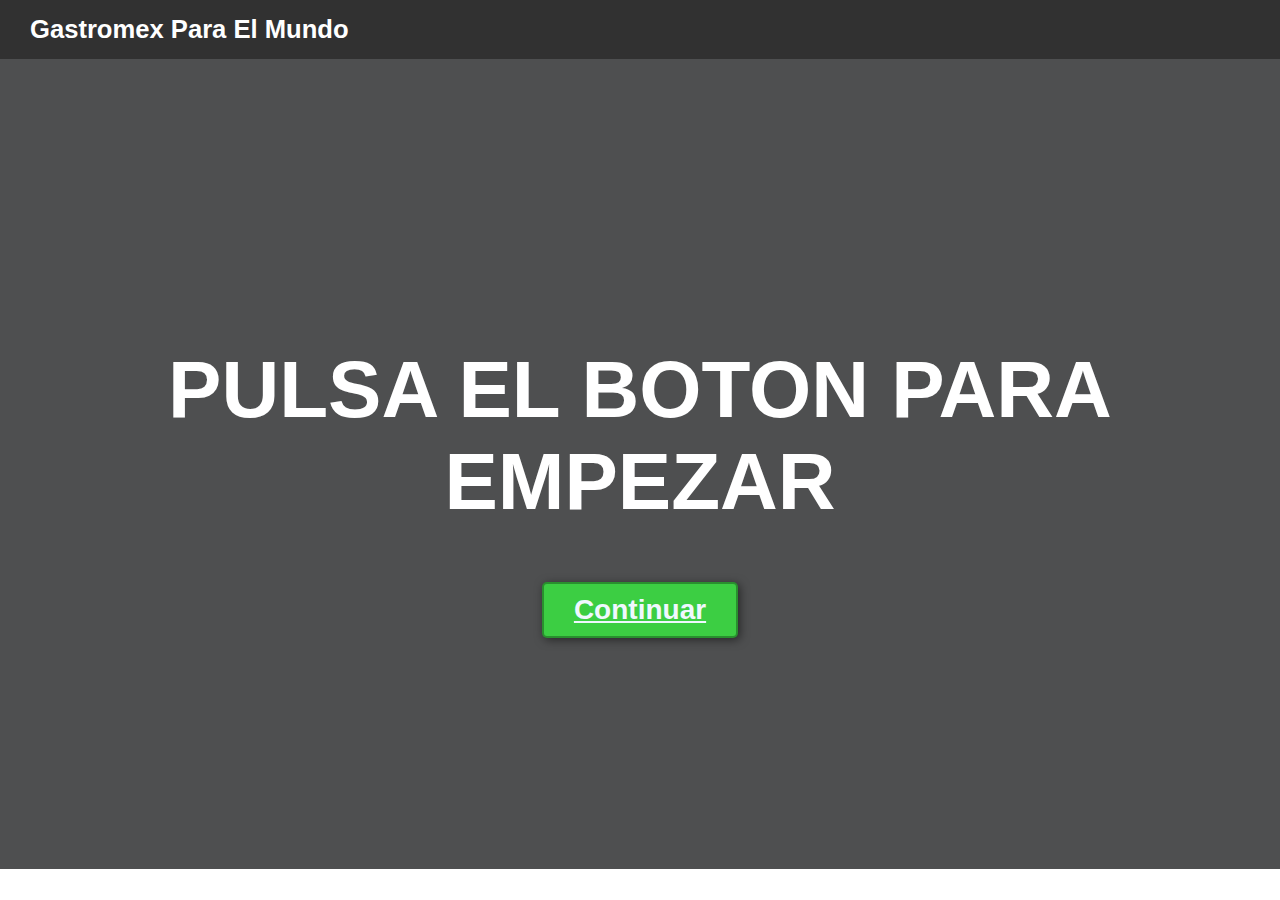
<file: index.html>
<!DOCTYPE html>
<html lang="es">
<head>
    <title>GASTROMEX</title>
    <link rel="stylesheet" href="style1.css">
</head>
<body>
    <header>
        <div class="container">
            <p class="logo">Gastromex Para El Mundo</p>
            
        </div>
    </header>

    <section id="hero">
        <h1>PULSA EL BOTON PARA EMPEZAR</h1>
        <a class="btn" href="Inicio.html">Continuar</a>
    </section>


  
</body>
</html>
</file>
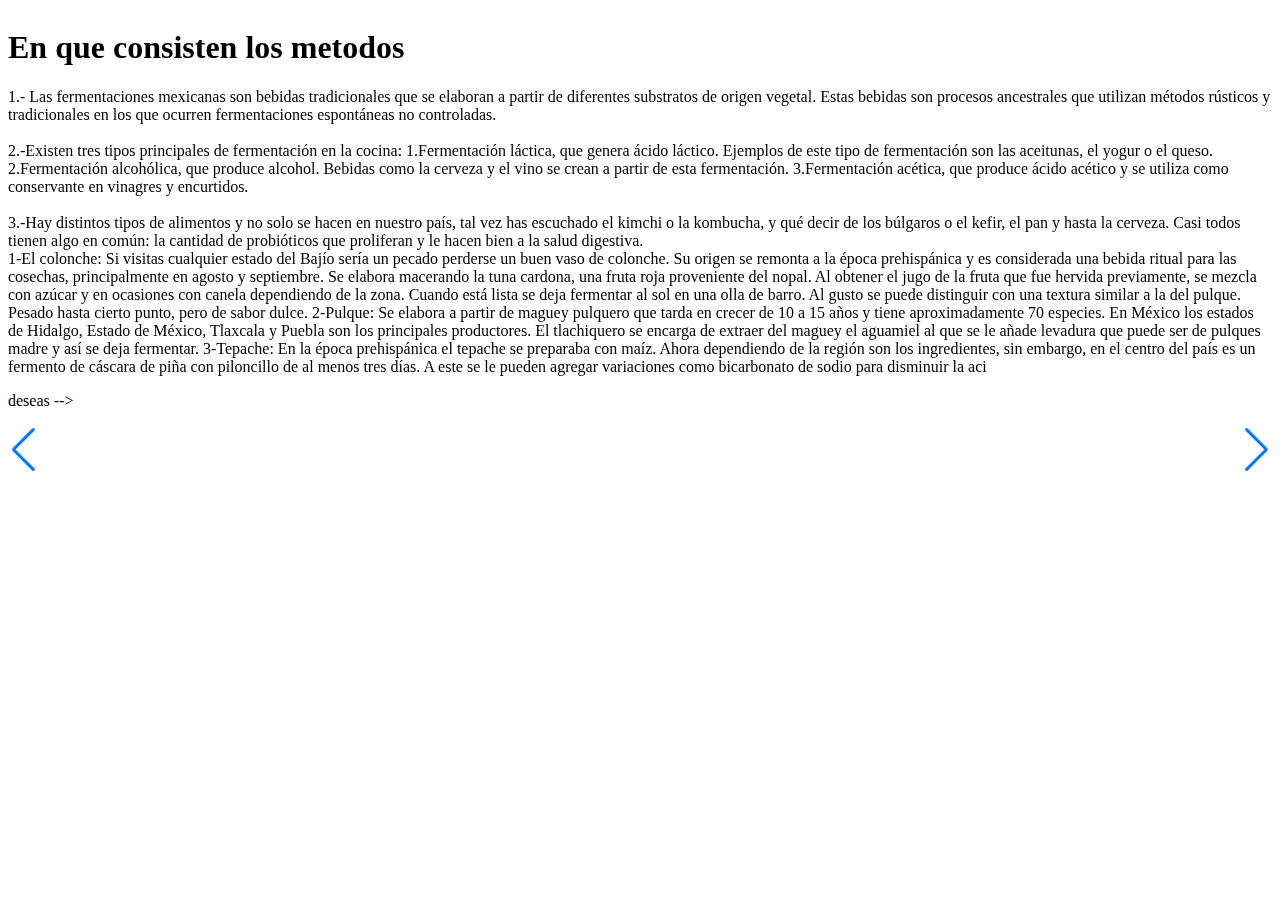
<file: alimentos.html>
<!DOCTYPE html>
<html lang="en">

<head>
    <meta charset="UTF-8">
    <meta name="viewport" content="width=device-width, initial-scale=1.0">
    <link rel="stylesheet" href="./styles/metodos.css">
    <link rel="stylesheet" href="https://unpkg.com/swiper/swiper-bundle.min.css">
<script src="https://unpkg.com/swiper/swiper-bundle.min.js"></script>
    <title>Document</title>
</head>

<body>
    <div class="swiper-container">
        <div class="swiper-wrapper">
           
            <div class="swiper-slide">
                <!-- Contenido de la diapositiva 2 -->
                <h1>En que consisten los metodos</h1>
                <p>1.- Las fermentaciones mexicanas son bebidas tradicionales que se elaboran a partir de diferentes substratos de origen vegetal. Estas bebidas son procesos ancestrales que utilizan métodos rústicos y tradicionales en los que ocurren fermentaciones espontáneas no controladas. <br><br>

                  2.-Existen tres tipos principales de fermentación en la cocina:
                      1.Fermentación láctica, que genera ácido láctico. Ejemplos de este tipo de fermentación son las aceitunas, el yogur o el queso.
                      2.Fermentación alcohólica, que produce alcohol. Bebidas como la cerveza y el vino se crean a partir de esta fermentación.
                      3.Fermentación acética, que produce ácido acético y se utiliza como conservante en vinagres y encurtidos. <br><br>
                  
                  3.-Hay distintos tipos de alimentos y no solo se hacen en nuestro país, tal vez has escuchado el kimchi o la kombucha, y qué decir de los búlgaros o el kefir, el pan y hasta la cerveza. Casi todos tienen algo en común: la cantidad de probióticos que proliferan y le hacen bien a la salud digestiva. <br>
                    1-El colonche: Si visitas cualquier estado del Bajío sería un pecado perderse un buen vaso de colonche. Su origen se remonta a la época prehispánica y es considerada una bebida ritual para las cosechas, principalmente en agosto y septiembre. Se elabora macerando la tuna cardona, una fruta roja proveniente del nopal. Al obtener el jugo de la fruta que fue hervida previamente, se mezcla con azúcar y en ocasiones con canela dependiendo de la zona. Cuando está lista se deja fermentar al sol en una olla de barro. Al gusto se puede distinguir con una textura similar a la del pulque. Pesado hasta cierto punto, pero de sabor dulce.
                    2-Pulque: Se elabora a partir de maguey pulquero que tarda en crecer de 10 a 15 años y tiene aproximadamente 70 especies. En México los estados de Hidalgo, Estado de México, Tlaxcala y Puebla son los principales productores. El tlachiquero se encarga de extraer del maguey el aguamiel al que se le añade levadura que puede ser de pulques madre y así se deja fermentar.
                    3-Tepache: En la época prehispánica el tepache se preparaba con maíz. Ahora dependiendo de la región son los ingredientes, sin embargo, en el centro del país es un fermento de cáscara de piña con piloncillo de al menos tres días. A este se le pueden agregar variaciones como bicarbonato de sodio para disminuir la aci
                      <!-- Agrega más diapositivas según sea necesario -->
        </div>
        <!-- Agrega botones de navegación si lo deseas -->
        <div class="swiper-button-next"></div>
        <div class="swiper-button-prev"></div>
    </div>


    <script>
        // Inicializa Swiper
        const mySwiper = new Swiper('.swiper-container', {
            // Opciones del carrusel
            loop: true, // Para crear un bucle infinito
            navigation: {
                nextEl: '.swiper-button-next', // Selector del botón siguiente
                prevEl: '.swiper-button-prev', // Selector del botón anterior
            },
        });

    </script>
</body>

</html>                                                                                                                                                deseas -->
        <div class="swiper-button-next"></div>
        <div class="swiper-button-prev"></div>
    </div>


    <script>
        // Inicializa Swiper
        const mySwiper = new Swiper('.swiper-container', {
            // Opciones del carrusel
            loop: true, // Para crear un bucle infinito
            navigation: {
                nextEl: '.swiper-button-next', // Selector del botón siguiente
                prevEl: '.swiper-button-prev', // Selector del botón anterior
            },
        });

    </script>
</body>

</html>
</file>
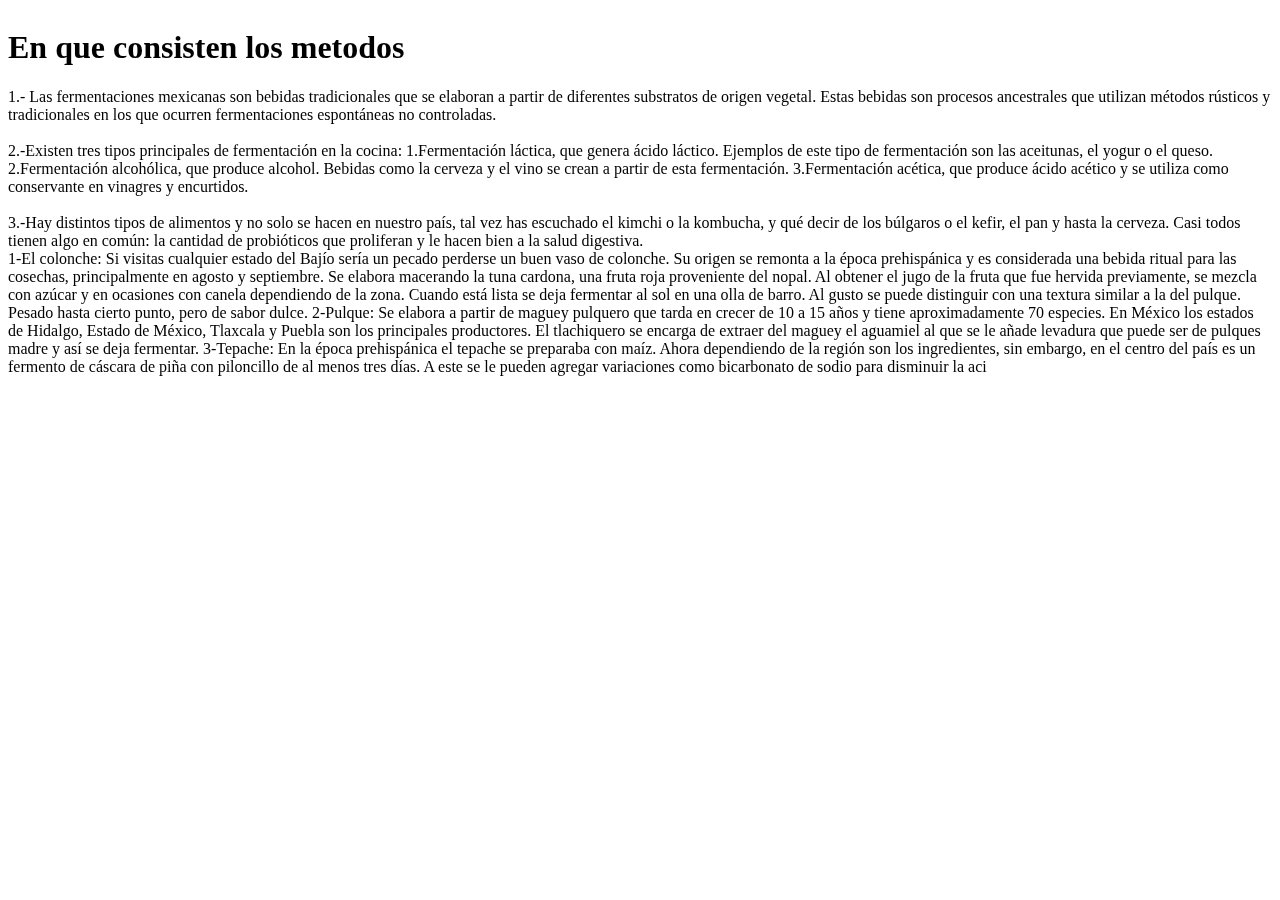
<file: cortes.html>
<!DOCTYPE html>
<html lang="en">

<head>
    <meta charset="UTF-8">
    <meta name="viewport" content="width=device-width, initial-scale=1.0">
    <link rel="stylesheet" href="./styles/metodos.css">
    <link rel="stylesheet" href="https://unpkg.com/swiper/swiper-bundle.min.css">
<script src="https://unpkg.com/swiper/swiper-bundle.min.js"></script>
    <title>Document</title>
</head>

<body>
    <div class="swiper-container">
        <div class="swiper-wrapper">
           
            <div class="swiper-slide">
                <!-- Contenido de la diapositiva 2 -->
                <h1>En que consisten los metodos</h1>
                <p>1.- Las fermentaciones mexicanas son bebidas tradicionales que se elaboran a partir de diferentes substratos de origen vegetal. Estas bebidas son procesos ancestrales que utilizan métodos rústicos y tradicionales en los que ocurren fermentaciones espontáneas no controladas. <br><br>

                  2.-Existen tres tipos principales de fermentación en la cocina:
                      1.Fermentación láctica, que genera ácido láctico. Ejemplos de este tipo de fermentación son las aceitunas, el yogur o el queso.
                      2.Fermentación alcohólica, que produce alcohol. Bebidas como la cerveza y el vino se crean a partir de esta fermentación.
                      3.Fermentación acética, que produce ácido acético y se utiliza como conservante en vinagres y encurtidos. <br><br>
                  
                  3.-Hay distintos tipos de alimentos y no solo se hacen en nuestro país, tal vez has escuchado el kimchi o la kombucha, y qué decir de los búlgaros o el kefir, el pan y hasta la cerveza. Casi todos tienen algo en común: la cantidad de probióticos que proliferan y le hacen bien a la salud digestiva. <br>
                    1-El colonche: Si visitas cualquier estado del Bajío sería un pecado perderse un buen vaso de colonche. Su origen se remonta a la época prehispánica y es considerada una bebida ritual para las cosechas, principalmente en agosto y septiembre. Se elabora macerando la tuna cardona, una fruta roja proveniente del nopal. Al obtener el jugo de la fruta que fue hervida previamente, se mezcla con azúcar y en ocasiones con canela dependiendo de la zona. Cuando está lista se deja fermentar al sol en una olla de barro. Al gusto se puede distinguir con una textura similar a la del pulque. Pesado hasta cierto punto, pero de sabor dulce.
                    2-Pulque: Se elabora a partir de maguey pulquero que tarda en crecer de 10 a 15 años y tiene aproximadamente 70 especies. En México los estados de Hidalgo, Estado de México, Tlaxcala y Puebla son los principales productores. El tlachiquero se encarga de extraer del maguey el aguamiel al que se le añade levadura que puede ser de pulques madre y así se deja fermentar.
                    3-Tepache: En la época prehispánica el tepache se preparaba con maíz. Ahora dependiendo de la región son los ingredientes, sin embargo, en el centro del país es un fermento de cáscara de piña con piloncillo de al menos tres días. A este se le pueden agregar variaciones como bicarbonato de sodio para disminuir la aci
                      <!-- Agrega más diapositivas según sea necesario -->
        </div>
        <!-- Agrega botones de navegación si lo deseas -->
        <div class="swiper-button-next"></div>
        <div class="swiper-button-prev"></div>
    </div>


    <script>
        // Inicializa Swiper
        const mySwiper = new Swiper('.swiper-container', {
            // Opciones del carrusel
            loop: true, // Para crear un bucle infinito
            navigation: {
                nextEl: '.swiper-button-next', // Selector del botón siguiente
                prevEl: '.swiper-button-prev', // Selector del botón anterior
            },
        });

    </script>
</body>

</html>
</file>
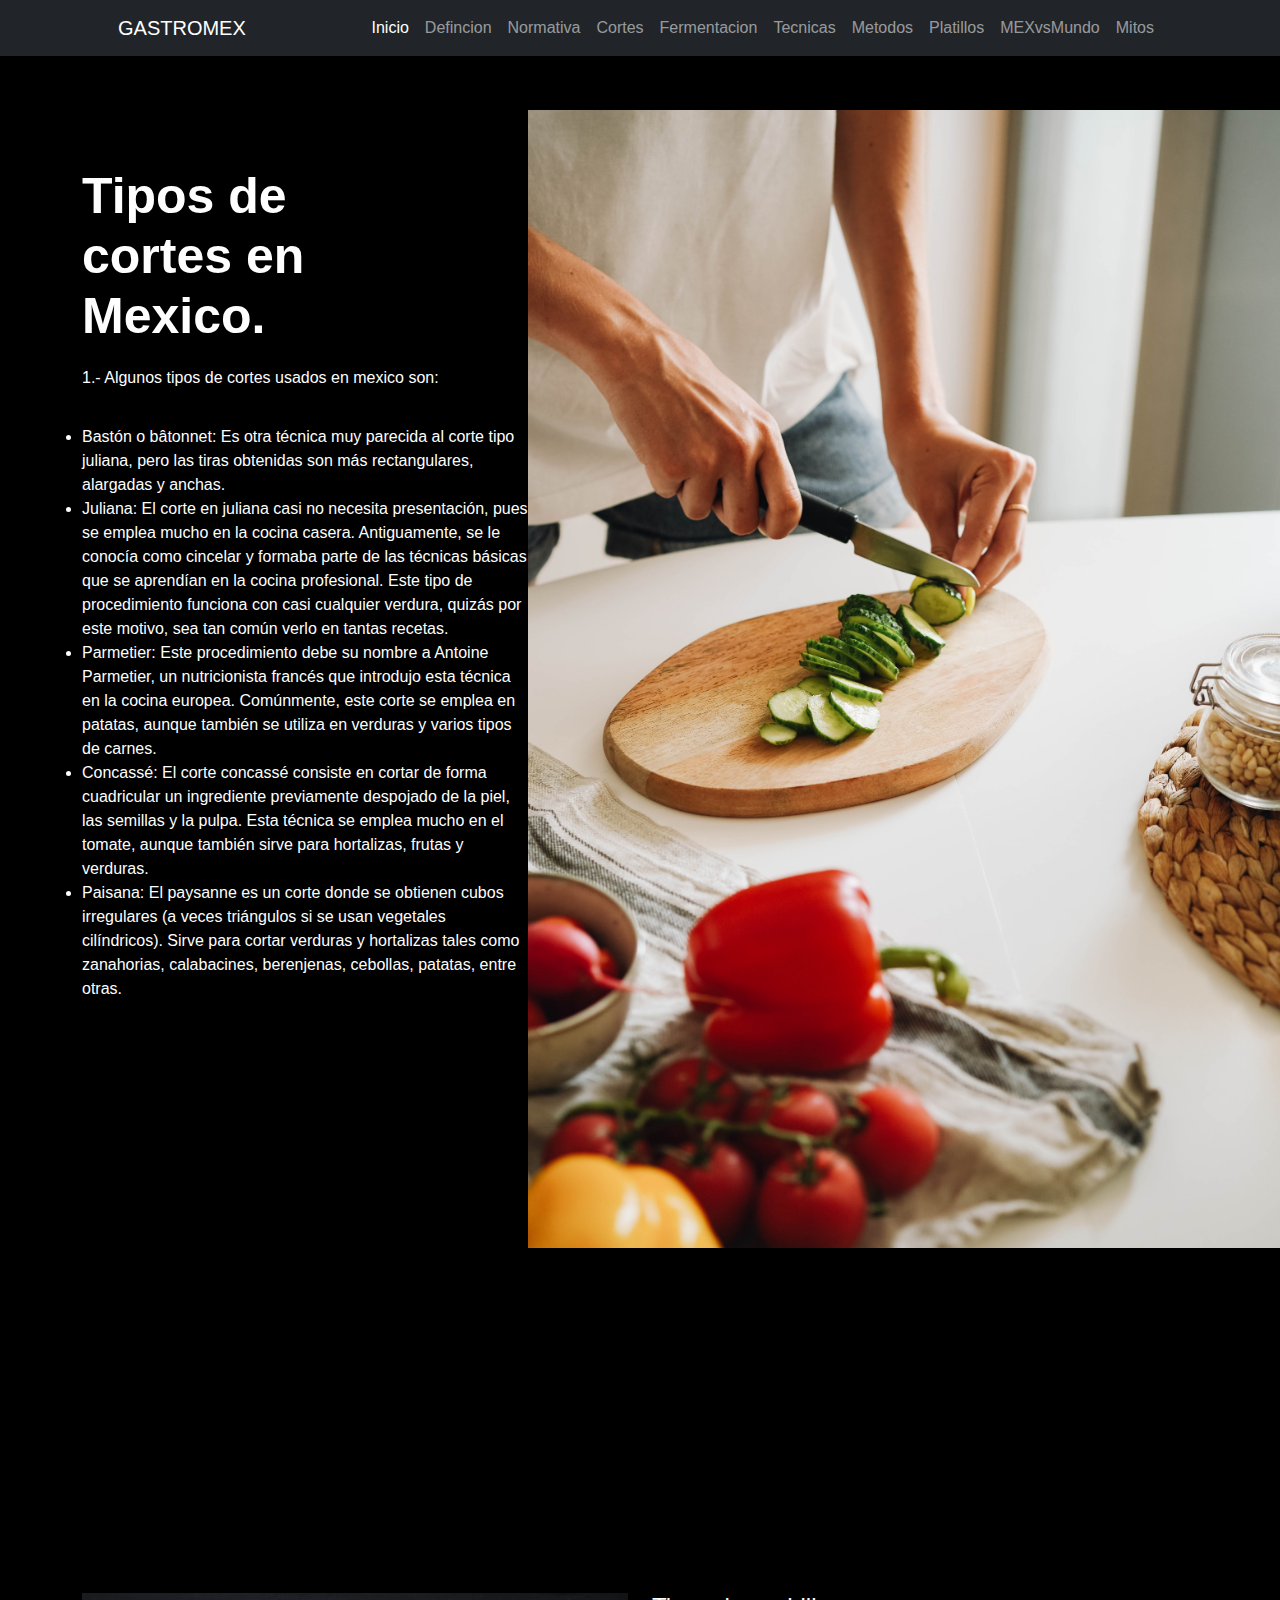
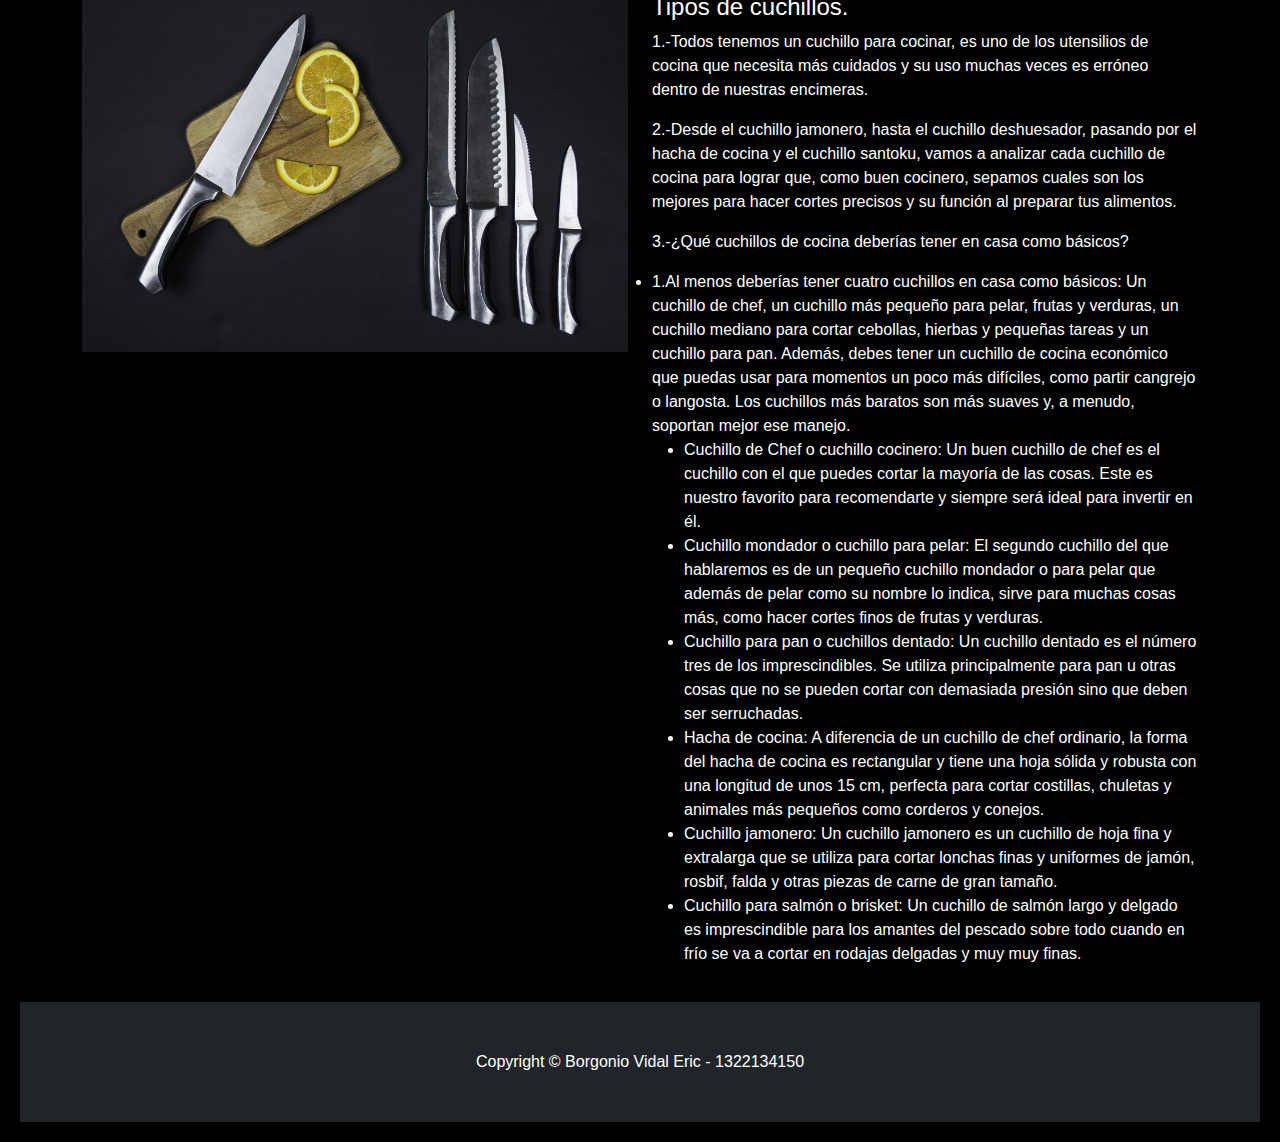
<file: Cortes.html>
<!DOCTYPE html>
<html lang="es">
    <head>
        <meta charset="utf-8" />
        <meta name="viewport" content="width=device-width, initial-scale=1, shrink-to-fit=no" />
        <meta name="description" content="" />
        <meta name="author" content="" />
        <title>GASTROMEX</title>
        <!-- Favicon-->
        <link rel="icon" type="image/x-icon" href="assets/favicon.ico" />
        <!-- Bootstrap icons-->
        <link href="https://cdn.jsdelivr.net/npm/bootstrap-icons@1.4.1/font/bootstrap-icons.css" rel="stylesheet" />
        <!-- Core theme CSS (includes Bootstrap)-->
        <link href="styles.css" rel="stylesheet" />
    </head>
    <body>
        <!-- Responsive navbar-->
        <nav class="navbar navbar-expand-lg navbar-dark bg-dark">
          <div class="container px-lg-5">
              <a class="navbar-brand" href="/index.html">GASTROMEX</a>
              <button class="navbar-toggler" type="button" data-bs-toggle="collapse" data-bs-target="#navbarSupportedContent" aria-controls="navbarSupportedContent" aria-expanded="false" aria-label="Toggle navigation"><span class="navbar-toggler-icon"></span></button>
              <div class="collapse navbar-collapse" id="navbarSupportedContent">
                  <ul class="navbar-nav ms-auto mb-2 mb-lg-0">
                      <li class="nav-item"><a class="nav-link active" aria-current="page" href="index.html">Inicio</a></li>
                      <li class="nav-item"><a class="nav-link" href="Definicion.html">Defincion</a></li>
                      <li class="nav-item"><a class="nav-link" href="Normativa.html">Normativa</a></li>
                      <li class="nav-item"><a class="nav-link" href="Cortes.html">Cortes</a></li>
                      <li class="nav-item"><a class="nav-link" href="Fermentacion.html">Fermentacion</a></li>
                      <li class="nav-item"><a class="nav-link" href="Tecnicas.html">Tecnicas</a></li>
                      <li class="nav-item"><a class="nav-link" href="Metodos.html">Metodos</a></li>
                      <li class="nav-item"><a class="nav-link" href="Platillos.html">Platillos</a></li>
                      <li class="nav-item"><a class="nav-link" href="MEXvsMundo.html">MEXvsMundo</a></li>
                      <li class="nav-item"><a class="nav-link" href="Mitos.html">Mitos</a></li>
                     <!-- <li class="nav-item"><a class="nav-link" href="parsonalización.html">personalización</a></li>-->
                  </ul>
              </div>
          </div>
      </nav>
        <header class="pageout">
          <section class="hero_section ">
            <div class="hero-container container">
              <div class="hero_detail-box">
                <h1>Tipos de cortes en Mexico.</h1>
                <p class="">1.- Algunos tipos de cortes usados en mexico son:</p>
                <li class="">Bastón o bâtonnet: Es otra técnica muy parecida al corte tipo juliana, pero las tiras obtenidas son más rectangulares, alargadas y anchas.</li>
                <li class="">Juliana: El corte en juliana casi no necesita presentación, pues se emplea mucho en la cocina casera. Antiguamente, se le conocía como cincelar y formaba parte de las técnicas básicas que se aprendían en la cocina profesional. Este tipo de procedimiento funciona con casi cualquier verdura, quizás por este motivo, sea tan común verlo en tantas recetas.</li>
                <li class="">Parmetier: Este procedimiento debe su nombre a Antoine Parmetier, un nutricionista francés que introdujo esta técnica en la cocina europea. Comúnmente, este corte se emplea en patatas, aunque también se utiliza en verduras y varios tipos de carnes.</li>
                <li class="">Concassé: El corte concassé consiste en cortar de forma cuadricular un ingrediente previamente despojado de la piel, las semillas y la pulpa. Esta técnica se emplea mucho en el tomate, aunque también sirve para hortalizas, frutas y verduras.</li>
                <li class="">Paisana: El paysanne es un corte donde se obtienen cubos irregulares (a veces triángulos si se usan vegetales cilíndricos). Sirve para cortar verduras y hortalizas tales como zanahorias, calabacines, berenjenas, cebollas, patatas, entre otras.</li>
              </div>
              <div class="hero_img-container">
                <div>
                  <img src="./image/Cortes pexels.jpg" alt="" class="align-items-lg-center">
                </div>
              </div>
            </div>
          </section>

          
<div class="common_style">

    <!-- about section -->
    
    <section class="about_section">
      <div class="container">
        <div class="row">
          <div class="col-md-6">
            <div class="about_img-container">
              <img src="./image/Cuchillos.jpg" alt="image 2">
            </div>
          </div>
          <div class="col-md-6">
            <div class="about_detail-box">
              <h1>Tipos de cuchillos.</h1>
            <p class="">1.-Todos tenemos un cuchillo para cocinar, es uno de los utensilios de cocina que necesita más cuidados y su uso muchas veces es erróneo dentro de nuestras encimeras.</p>
            <p class="">2.-Desde el cuchillo jamonero, hasta el cuchillo deshuesador, pasando por el hacha de cocina y el cuchillo santoku, vamos a analizar cada cuchillo de cocina para lograr que, como buen cocinero, sepamos cuales son los mejores para hacer cortes precisos y su función al preparar tus alimentos.</p>
            <p class="">3.-¿Qué cuchillos de cocina deberías tener en casa como básicos?</p>
            <li class="">1.Al menos deberías tener cuatro cuchillos en casa como básicos: Un cuchillo de chef, un cuchillo más pequeño para pelar, frutas y verduras, un cuchillo mediano para cortar cebollas, hierbas y pequeñas tareas y un cuchillo para pan. Además, debes tener un cuchillo de cocina económico que puedas usar para momentos un poco más difíciles, como partir cangrejo o langosta. Los cuchillos más baratos son más suaves y, a menudo, soportan mejor ese manejo.</li>
            <ul class="">
                <li class="">Cuchillo de Chef o cuchillo cocinero: Un buen cuchillo de chef es el cuchillo con el que puedes cortar la mayoría de las cosas. Este es nuestro favorito para recomendarte y siempre será ideal para invertir en él.</li>
                <li class="">Cuchillo mondador o cuchillo para pelar: El segundo cuchillo del que hablaremos es de un pequeño cuchillo mondador o para pelar que además de pelar como su nombre lo indica, sirve para muchas cosas más, como hacer cortes finos de frutas y verduras.</li>
                <li class="">Cuchillo para pan o cuchillos dentado: Un cuchillo dentado es el número tres de los imprescindibles. Se utiliza principalmente para pan u otras cosas que no se pueden cortar con demasiada presión sino que deben ser serruchadas.</li>
                <li class="">Hacha de cocina: A diferencia de un cuchillo de chef ordinario, la forma del hacha de cocina es rectangular y tiene una hoja sólida y robusta con una longitud de unos 15 cm, perfecta para cortar costillas, chuletas y animales más pequeños como corderos y conejos.</li>
                <li class="">Cuchillo jamonero: Un cuchillo jamonero es un cuchillo de hoja fina y extralarga que se utiliza para cortar lonchas finas y uniformes de jamón, rosbif, falda y otras piezas de carne de gran tamaño.</li>
                <li class="">Cuchillo para salmón o brisket: Un cuchillo de salmón largo y delgado es imprescindible para los amantes del pescado sobre todo cuando en frío se va a cortar en rodajas delgadas y muy muy finas.</li>
            </ul>
            </div>
          </div>
        </div>
      </div>
    </section>

  </div>

  <footer class="py-5 bg-dark">
    <div class="container"><p class="m-0 text-center text-white">Copyright &copy; Borgonio Vidal Eric - 1322134150</p></div>
</footer>

    </body>
</html>
</file>
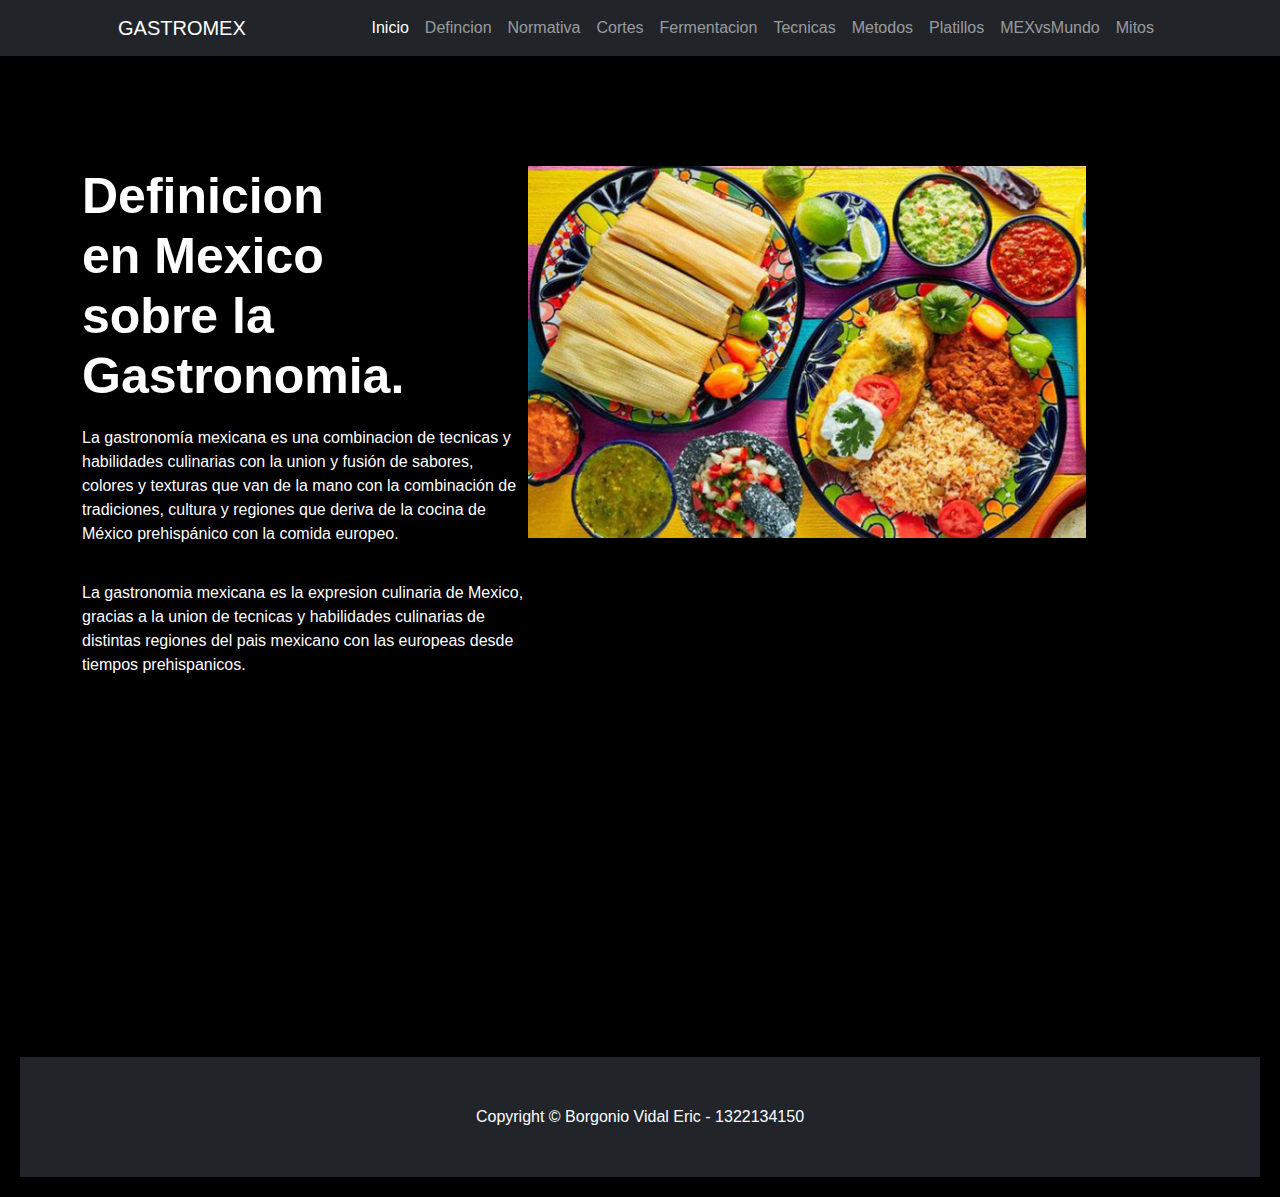
<file: Definicion.html>
<!DOCTYPE html>
<html lang="es">
    <head>
        <meta charset="utf-8" />
        <meta name="viewport" content="width=device-width, initial-scale=1, shrink-to-fit=no" />
        <meta name="description" content="" />
        <meta name="author" content="" />
        <title>GASTROMEX</title>
        <!-- Favicon-->
        <link rel="icon" type="image/x-icon" href="assets/favicon.ico" />
        <!-- Bootstrap icons-->
        <link href="https://cdn.jsdelivr.net/npm/bootstrap-icons@1.4.1/font/bootstrap-icons.css" rel="stylesheet" />
        <!-- Core theme CSS (includes Bootstrap)-->
        <link href="styles.css" rel="stylesheet" />
    </head>
    <body>
        <!-- Responsive navbar-->
        <nav class="navbar navbar-expand-lg navbar-dark bg-dark">
          <div class="container px-lg-5">
              <a class="navbar-brand" href="/index.html">GASTROMEX</a>
              <button class="navbar-toggler" type="button" data-bs-toggle="collapse" data-bs-target="#navbarSupportedContent" aria-controls="navbarSupportedContent" aria-expanded="false" aria-label="Toggle navigation"><span class="navbar-toggler-icon"></span></button>
              <div class="collapse navbar-collapse" id="navbarSupportedContent">
                  <ul class="navbar-nav ms-auto mb-2 mb-lg-0">
                      <li class="nav-item"><a class="nav-link active" aria-current="page" href="index.html">Inicio</a></li>
                      <li class="nav-item"><a class="nav-link" href="Definicion.html">Defincion</a></li>
                      <li class="nav-item"><a class="nav-link" href="Normativa.html">Normativa</a></li>
                      <li class="nav-item"><a class="nav-link" href="Cortes.html">Cortes</a></li>
                      <li class="nav-item"><a class="nav-link" href="Fermentacion.html">Fermentacion</a></li>
                      <li class="nav-item"><a class="nav-link" href="Tecnicas.html">Tecnicas</a></li>
                      <li class="nav-item"><a class="nav-link" href="Metodos.html">Metodos</a></li>
                      <li class="nav-item"><a class="nav-link" href="Platillos.html">Platillos</a></li>
                      <li class="nav-item"><a class="nav-link" href="MEXvsMundo.html">MEXvsMundo</a></li>
                      <li class="nav-item"><a class="nav-link" href="Mitos.html">Mitos</a></li>
                     <!-- <li class="nav-item"><a class="nav-link" href="parsonalización.html">personalización</a></li>-->
                  </ul>
              </div>
          </div>
      </nav>
        <header class="pageout">
          
<div class="common_style">
    <section class="about_section">
      <div class="container">
        <div class="row">
          <div class="hero-container container">
            <div class="hero_detail-box">
              <h1>Definicion en Mexico sobre la Gastronomia.</h1>
            <p class="">La gastronomía mexicana es una combinacion de tecnicas y habilidades culinarias con la union y fusión de sabores,
              colores y texturas que van de la mano con la combinación de tradiciones, cultura y regiones que deriva de la cocina
              de México prehispánico con la comida europeo.</p>
            <p class="">La gastronomia mexicana es la expresion culinaria de Mexico, gracias a la union de tecnicas y
              habilidades culinarias de distintas regiones del pais mexicano con las europeas desde tiempos prehispanicos.
            </p>
            </div>
            <div class="col-md-6">
              <div class="Centado">
                <img src="./image/Tema 1.jpg" alt="image 3">
              </div>
            </div>
          </div>
        </div>
      </div>
    </section>
  </div>

  <footer class="py-5 bg-dark">
    <div class="container"><p class="m-0 text-center text-white">Copyright &copy; Borgonio Vidal Eric - 1322134150</p></div>
</footer>
    </body>
</html>
</file>
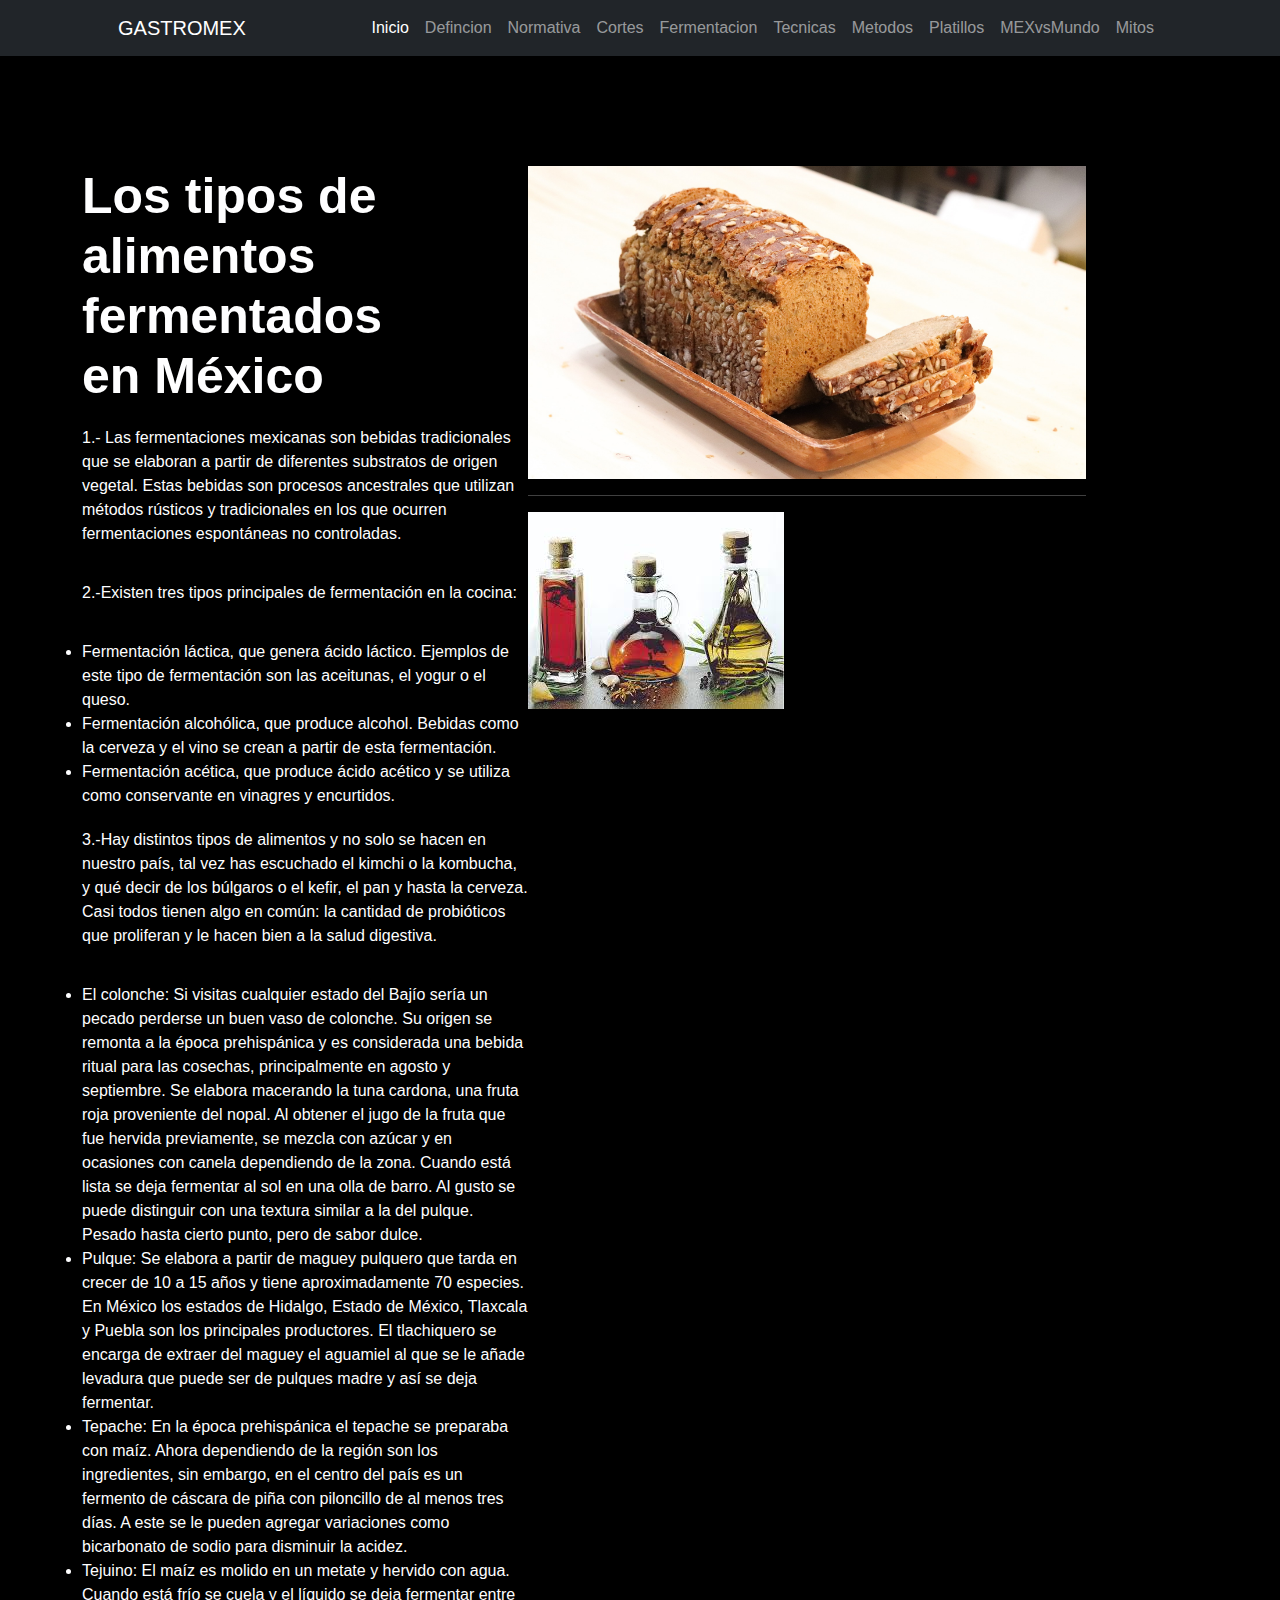
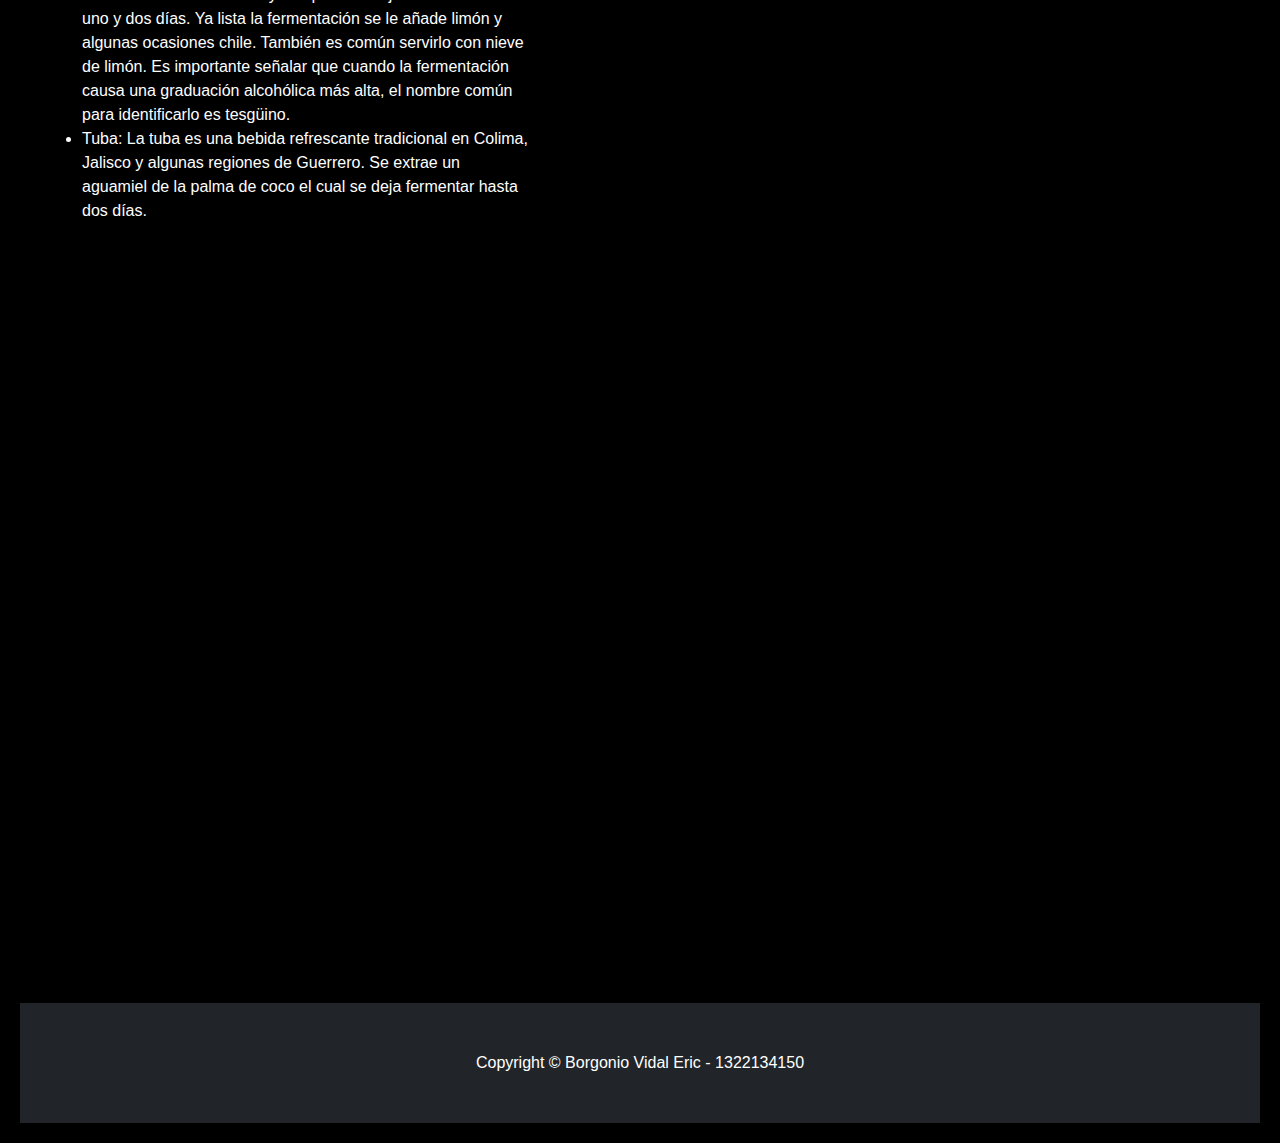
<file: Fermentacion.html>
<!DOCTYPE html>
<html lang="es">
    <head>
        <meta charset="utf-8" />
        <meta name="viewport" content="width=device-width, initial-scale=1, shrink-to-fit=no" />
        <meta name="description" content="" />
        <meta name="author" content="" />
        <title>GASTROMEX</title>
        <!-- Favicon-->
        <link rel="icon" type="image/x-icon" href="assets/favicon.ico" />
        <!-- Bootstrap icons-->
        <link href="https://cdn.jsdelivr.net/npm/bootstrap-icons@1.4.1/font/bootstrap-icons.css" rel="stylesheet" />
        <!-- Core theme CSS (includes Bootstrap)-->
        <link href="styles.css" rel="stylesheet" />
    </head>
    <body>
        <!-- Responsive navbar-->
        <nav class="navbar navbar-expand-lg navbar-dark bg-dark">
          <div class="container px-lg-5">
              <a class="navbar-brand" href="/index.html">GASTROMEX</a>
              <button class="navbar-toggler" type="button" data-bs-toggle="collapse" data-bs-target="#navbarSupportedContent" aria-controls="navbarSupportedContent" aria-expanded="false" aria-label="Toggle navigation"><span class="navbar-toggler-icon"></span></button>
              <div class="collapse navbar-collapse" id="navbarSupportedContent">
                  <ul class="navbar-nav ms-auto mb-2 mb-lg-0">
                      <li class="nav-item"><a class="nav-link active" aria-current="page" href="index.html">Inicio</a></li>
                      <li class="nav-item"><a class="nav-link" href="Definicion.html">Defincion</a></li>
                      <li class="nav-item"><a class="nav-link" href="Normativa.html">Normativa</a></li>
                      <li class="nav-item"><a class="nav-link" href="Cortes.html">Cortes</a></li>
                      <li class="nav-item"><a class="nav-link" href="Fermentacion.html">Fermentacion</a></li>
                      <li class="nav-item"><a class="nav-link" href="Tecnicas.html">Tecnicas</a></li>
                      <li class="nav-item"><a class="nav-link" href="Metodos.html">Metodos</a></li>
                      <li class="nav-item"><a class="nav-link" href="Platillos.html">Platillos</a></li>
                      <li class="nav-item"><a class="nav-link" href="MEXvsMundo.html">MEXvsMundo</a></li>
                      <li class="nav-item"><a class="nav-link" href="Mitos.html">Mitos</a></li>
                     <!-- <li class="nav-item"><a class="nav-link" href="parsonalización.html">personalización</a></li>-->
                  </ul>
              </div>
          </div>
      </nav>
        <header class="pageout">
          
<div class="common_style">
    <section class="about_section">
      <div class="container">
        <div class="row">
          <div class="hero-container container">
            <div class="hero_detail-box">
              <h1>Los tipos de alimentos fermentados en México</h1>
            <p class="">1.- Las fermentaciones mexicanas son bebidas tradicionales que se elaboran a partir de diferentes substratos de origen vegetal. Estas bebidas son procesos ancestrales que utilizan métodos rústicos y tradicionales en los que ocurren fermentaciones espontáneas no controladas.</p>
            
            <p class="">2.-Existen tres tipos principales de fermentación en la cocina:</p>
                <li class="">Fermentación láctica, que genera ácido láctico. Ejemplos de este tipo de fermentación son las aceitunas, el yogur o el queso.</li>
                <li class="">Fermentación alcohólica, que produce alcohol. Bebidas como la cerveza y el vino se crean a partir de esta fermentación.</li>
                <li class="">Fermentación acética, que produce ácido acético y se utiliza como conservante en vinagres y encurtidos.</li>
                <p class="">3.-Hay distintos tipos de alimentos y no solo se hacen en nuestro país, tal vez has escuchado el kimchi o la kombucha, y qué decir de los búlgaros o el kefir, el pan y hasta la cerveza. Casi todos tienen algo en común: la cantidad de probióticos que proliferan y le hacen bien a la salud digestiva.</p>
                <li class="">El colonche: Si visitas cualquier estado del Bajío sería un pecado perderse un buen vaso de colonche. Su origen se remonta a la época prehispánica y es considerada una bebida ritual para las cosechas, principalmente en agosto y septiembre. Se elabora macerando la tuna cardona, una fruta roja proveniente del nopal. Al obtener el jugo de la fruta que fue hervida previamente, se mezcla con azúcar y en ocasiones con canela dependiendo de la zona. Cuando está lista se deja fermentar al sol en una olla de barro. Al gusto se puede distinguir con una textura similar a la del pulque. Pesado hasta cierto punto, pero de sabor dulce.</li>
                <li class="">Pulque: Se elabora a partir de maguey pulquero que tarda en crecer de 10 a 15 años y tiene aproximadamente 70 especies. En México los estados de Hidalgo, Estado de México, Tlaxcala y Puebla son los principales productores. El tlachiquero se encarga de extraer del maguey el aguamiel al que se le añade levadura que puede ser de pulques madre y así se deja fermentar.</li>
                <li class="">Tepache: En la época prehispánica el tepache se preparaba con maíz. Ahora dependiendo de la región son los ingredientes, sin embargo, en el centro del país es un fermento de cáscara de piña con piloncillo de al menos tres días. A este se le pueden agregar variaciones como bicarbonato de sodio para disminuir la acidez.</li>
                <li class="">Tejuino: El maíz es molido en un metate y hervido con agua. Cuando está frío se cuela y el líquido se deja fermentar entre uno y dos días. Ya lista la fermentación se le añade limón y algunas ocasiones chile. También es común servirlo con nieve de limón. Es importante señalar que cuando la fermentación causa una graduación alcohólica más alta, el nombre común para identificarlo es tesgüino.</li>
                <li class="">Tuba: La tuba es una bebida refrescante tradicional en Colima, Jalisco y algunas regiones de Guerrero. Se extrae un aguamiel de la palma de coco el cual se deja fermentar hasta dos días.</li>
            </div>
          <div class="col-md-6">
            <div class="about_img-container">
              <img src="./image/Fermentacion.jpg" alt="image 2">
            </div>
            <hr>
            <div class="admission_img-container">
              <img src="./image/Tema 4.jpg" alt="">
            </div>
          </div>
          </div>
        </div>
      </div>
    </section>

    <!-- end about section -->

    <!-- admission section -->

    
    <section class="admission_section">
      <div class="container">
        <div class="row">
          <div class="hero-container container">
            <div class="hero_detail-box">
              
          </div>
        </div>
      </div>
    </section>
  </div>

  <footer class="py-5 bg-dark">
    <div class="container"><p class="m-0 text-center text-white">Copyright &copy; Borgonio Vidal Eric - 1322134150</p></div>
</footer>
    </body>
</html>
</file>
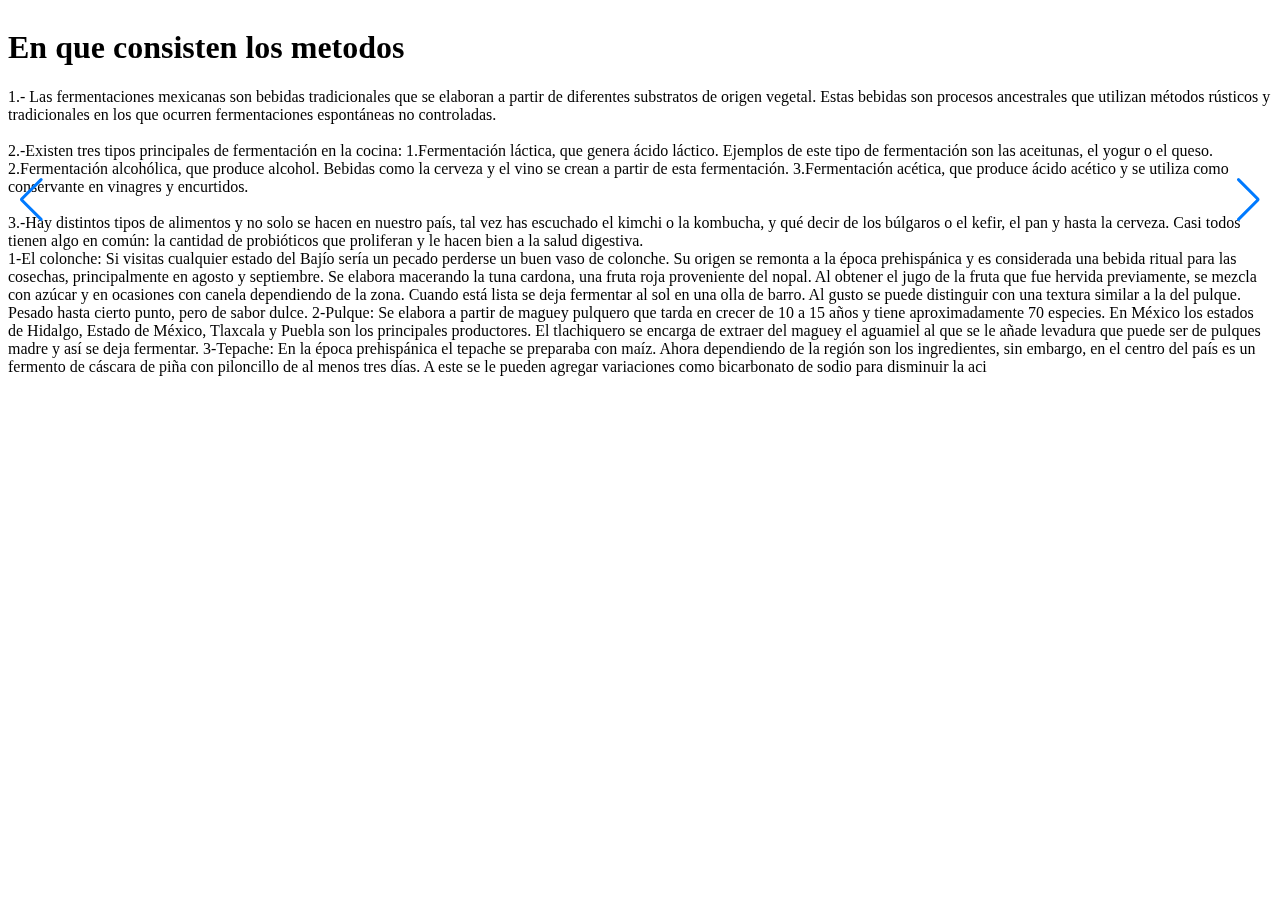
<file: metodos.html>
<!DOCTYPE html>
<html lang="en">

<head>
    <meta charset="UTF-8">
    <meta name="viewport" content="width=device-width, initial-scale=1.0">
    <link rel="stylesheet" href="./styles/metodos.css">
    <link rel="stylesheet" href="https://unpkg.com/swiper/swiper-bundle.min.css">
<script src="https://unpkg.com/swiper/swiper-bundle.min.js"></script>
    <title>Document</title>
</head>

<body>
    <div class="swiper-container">
        <div class="swiper-wrapper">
           
            <div class="swiper-slide">
                <!-- Contenido de la diapositiva 2 -->
                <h1>En que consisten los metodos</h1>
                <p>1.- Las fermentaciones mexicanas son bebidas tradicionales que se elaboran a partir de diferentes substratos de origen vegetal. Estas bebidas son procesos ancestrales que utilizan métodos rústicos y tradicionales en los que ocurren fermentaciones espontáneas no controladas. <br><br>

                  2.-Existen tres tipos principales de fermentación en la cocina:
                      1.Fermentación láctica, que genera ácido láctico. Ejemplos de este tipo de fermentación son las aceitunas, el yogur o el queso.
                      2.Fermentación alcohólica, que produce alcohol. Bebidas como la cerveza y el vino se crean a partir de esta fermentación.
                      3.Fermentación acética, que produce ácido acético y se utiliza como conservante en vinagres y encurtidos. <br><br>
                  
                  3.-Hay distintos tipos de alimentos y no solo se hacen en nuestro país, tal vez has escuchado el kimchi o la kombucha, y qué decir de los búlgaros o el kefir, el pan y hasta la cerveza. Casi todos tienen algo en común: la cantidad de probióticos que proliferan y le hacen bien a la salud digestiva. <br>
                    1-El colonche: Si visitas cualquier estado del Bajío sería un pecado perderse un buen vaso de colonche. Su origen se remonta a la época prehispánica y es considerada una bebida ritual para las cosechas, principalmente en agosto y septiembre. Se elabora macerando la tuna cardona, una fruta roja proveniente del nopal. Al obtener el jugo de la fruta que fue hervida previamente, se mezcla con azúcar y en ocasiones con canela dependiendo de la zona. Cuando está lista se deja fermentar al sol en una olla de barro. Al gusto se puede distinguir con una textura similar a la del pulque. Pesado hasta cierto punto, pero de sabor dulce.
                    2-Pulque: Se elabora a partir de maguey pulquero que tarda en crecer de 10 a 15 años y tiene aproximadamente 70 especies. En México los estados de Hidalgo, Estado de México, Tlaxcala y Puebla son los principales productores. El tlachiquero se encarga de extraer del maguey el aguamiel al que se le añade levadura que puede ser de pulques madre y así se deja fermentar.
                    3-Tepache: En la época prehispánica el tepache se preparaba con maíz. Ahora dependiendo de la región son los ingredientes, sin embargo, en el centro del país es un fermento de cáscara de piña con piloncillo de al menos tres días. A este se le pueden agregar variaciones como bicarbonato de sodio para disminuir la aci
                      <!-- Agrega más diapositivas según sea necesario -->
        </div>
        <!-- Agrega botones de navegación si lo deseas -->
        <div class="swiper-button-next"></div>
        <div class="swiper-button-prev"></div>
    </div>


    <script>
        // Inicializa Swiper
        con
</file>
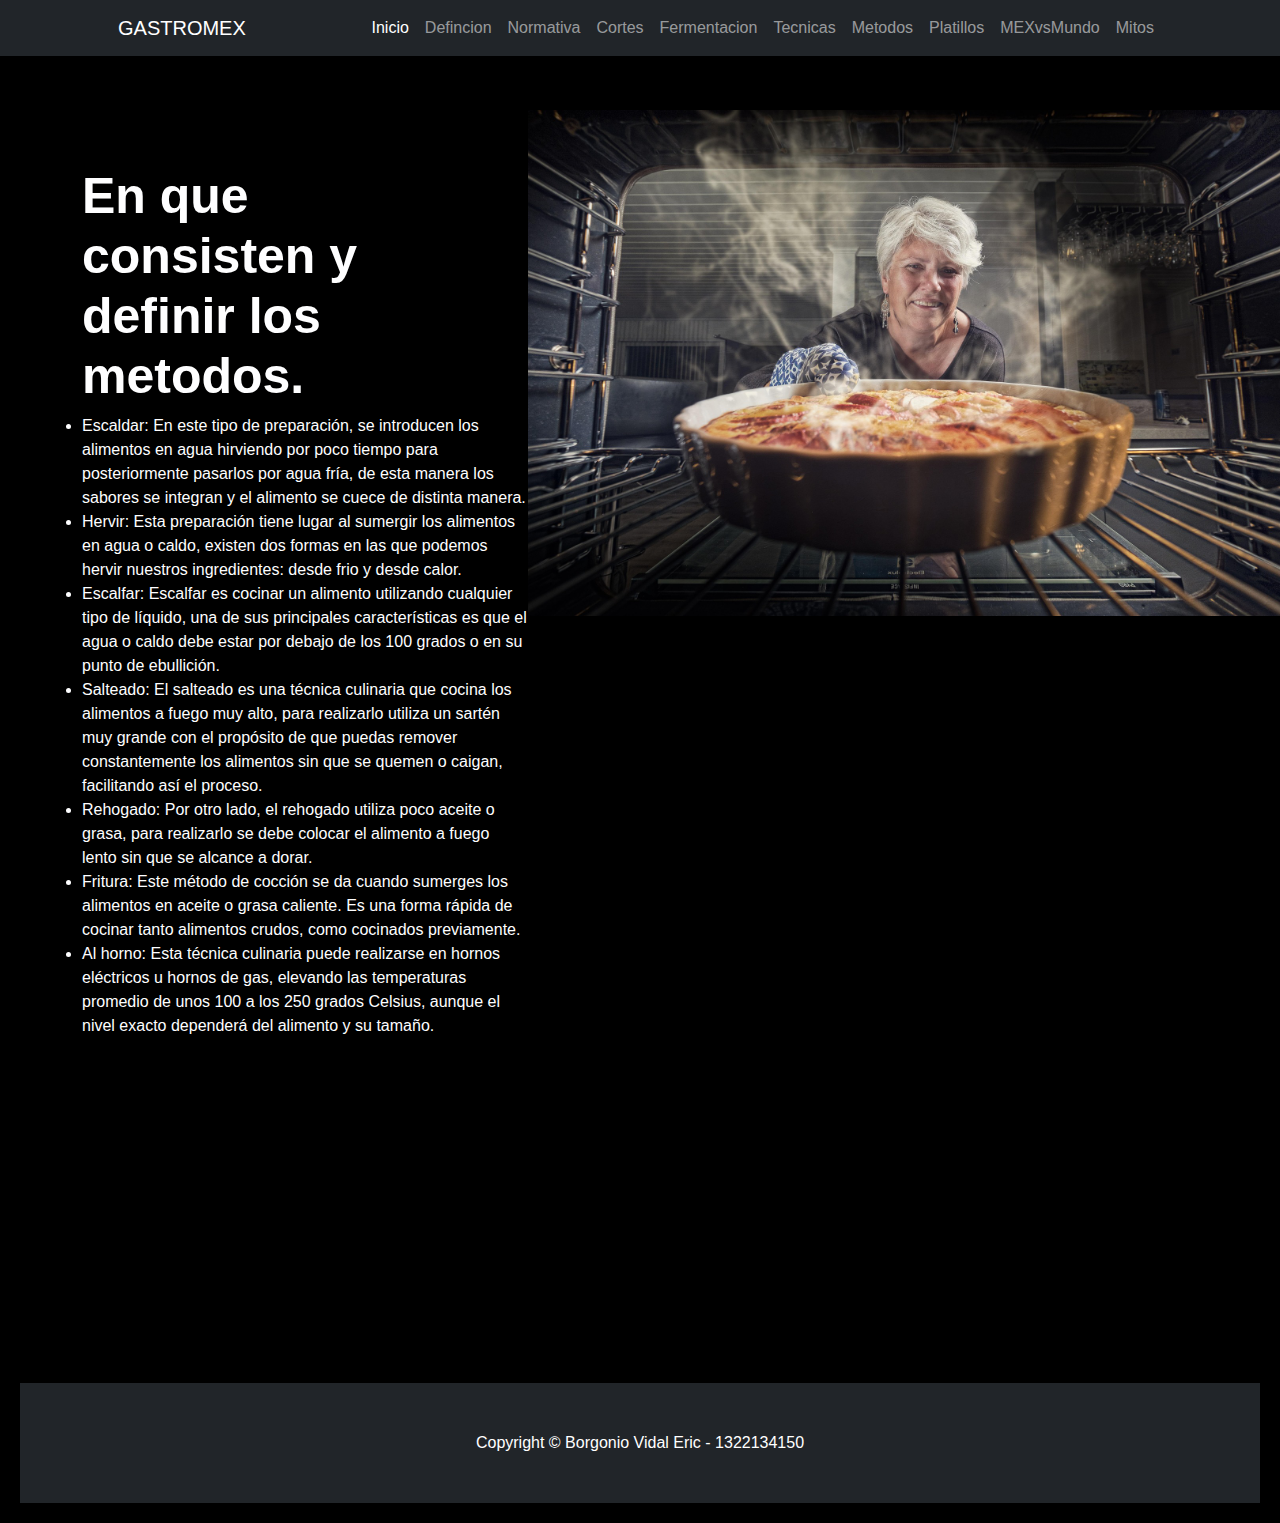
<file: Metodos.html>
<!DOCTYPE html>
<html lang="es">
    <head>
        <meta charset="utf-8" />
        <meta name="viewport" content="width=device-width, initial-scale=1, shrink-to-fit=no" />
        <meta name="description" content="" />
        <meta name="author" content="" />
        <title>GASTROMEX</title>
        <!-- Favicon-->
        <link rel="icon" type="image/x-icon" href="assets/favicon.ico" />
        <!-- Bootstrap icons-->
        <link href="https://cdn.jsdelivr.net/npm/bootstrap-icons@1.4.1/font/bootstrap-icons.css" rel="stylesheet" />
        <!-- Core theme CSS (includes Bootstrap)-->
        <link href="styles.css" rel="stylesheet" />
    </head>
    <body>
        <!-- Responsive navbar-->
        <nav class="navbar navbar-expand-lg navbar-dark bg-dark">
          <div class="container px-lg-5">
              <a class="navbar-brand" href="/index.html">GASTROMEX</a>
              <button class="navbar-toggler" type="button" data-bs-toggle="collapse" data-bs-target="#navbarSupportedContent" aria-controls="navbarSupportedContent" aria-expanded="false" aria-label="Toggle navigation"><span class="navbar-toggler-icon"></span></button>
              <div class="collapse navbar-collapse" id="navbarSupportedContent">
                  <ul class="navbar-nav ms-auto mb-2 mb-lg-0">
                      <li class="nav-item"><a class="nav-link active" aria-current="page" href="index.html">Inicio</a></li>
                      <li class="nav-item"><a class="nav-link" href="Definicion.html">Defincion</a></li>
                      <li class="nav-item"><a class="nav-link" href="Normativa.html">Normativa</a></li>
                      <li class="nav-item"><a class="nav-link" href="Cortes.html">Cortes</a></li>
                      <li class="nav-item"><a class="nav-link" href="Fermentacion.html">Fermentacion</a></li>
                      <li class="nav-item"><a class="nav-link" href="Tecnicas.html">Tecnicas</a></li>
                      <li class="nav-item"><a class="nav-link" href="Metodos.html">Metodos</a></li>
                      <li class="nav-item"><a class="nav-link" href="Platillos.html">Platillos</a></li>
                      <li class="nav-item"><a class="nav-link" href="MEXvsMundo.html">MEXvsMundo</a></li>
                      <li class="nav-item"><a class="nav-link" href="Mitos.html">Mitos</a></li>
                     <!-- <li class="nav-item"><a class="nav-link" href="parsonalización.html">personalización</a></li>-->
                  </ul>
              </div>
          </div>
      </nav>
        <header class="pageout">
          <section class="hero_section ">
            <div class="hero-container container">
              <div class="hero_detail-box">
                <h1>En que consisten y definir los metodos.</h1>
            <li class="">Escaldar: En este tipo de preparación, se introducen los alimentos en agua hirviendo por poco tiempo para posteriormente pasarlos por agua fría, de esta manera los sabores se integran y el alimento se cuece de distinta manera.</li>
            <li class="">Hervir: Esta preparación tiene lugar al sumergir los alimentos en agua o caldo, existen dos formas en las que podemos hervir nuestros ingredientes: desde frio y desde calor.</li>
            <li class="">Escalfar: Escalfar es cocinar un alimento utilizando cualquier tipo de líquido, una de sus principales características es que el agua o caldo debe estar por debajo de los 100 grados o en su punto de ebullición.</li>
            <li class="">Salteado: El salteado es una técnica culinaria que cocina los alimentos a fuego muy alto, para realizarlo utiliza un sartén muy grande con el propósito de que puedas remover constantemente los alimentos sin que se quemen o caigan, facilitando así el proceso.</li>
            <li class="">Rehogado: Por otro lado, el rehogado utiliza poco aceite o grasa, para realizarlo se debe colocar el alimento a fuego lento sin que se alcance a dorar.</li>
            <li class="">Fritura: Este método de cocción se da cuando sumerges los alimentos en aceite o grasa caliente. Es una forma rápida de cocinar tanto alimentos crudos, como cocinados previamente.</li>
            <li class="">Al horno: Esta técnica culinaria puede realizarse en hornos eléctricos u hornos de gas, elevando las  temperaturas promedio de unos 100 a los 250 grados Celsius, aunque el nivel exacto dependerá del alimento y su tamaño.</li>
                
              </div>
              <div class="hero_img-container">
                <div>
                  <img src="./image/en que consiste al horno.jpg" alt="imagen 1" class="img-fluid">
                </div>
              </div>
            </div>
          </section>

  <footer class="py-5 bg-dark">
    <div class="container"><p class="m-0 text-center text-white">Copyright &copy; Borgonio Vidal Eric - 1322134150</p></div>
</footer>
    </body>
</html>
</file>
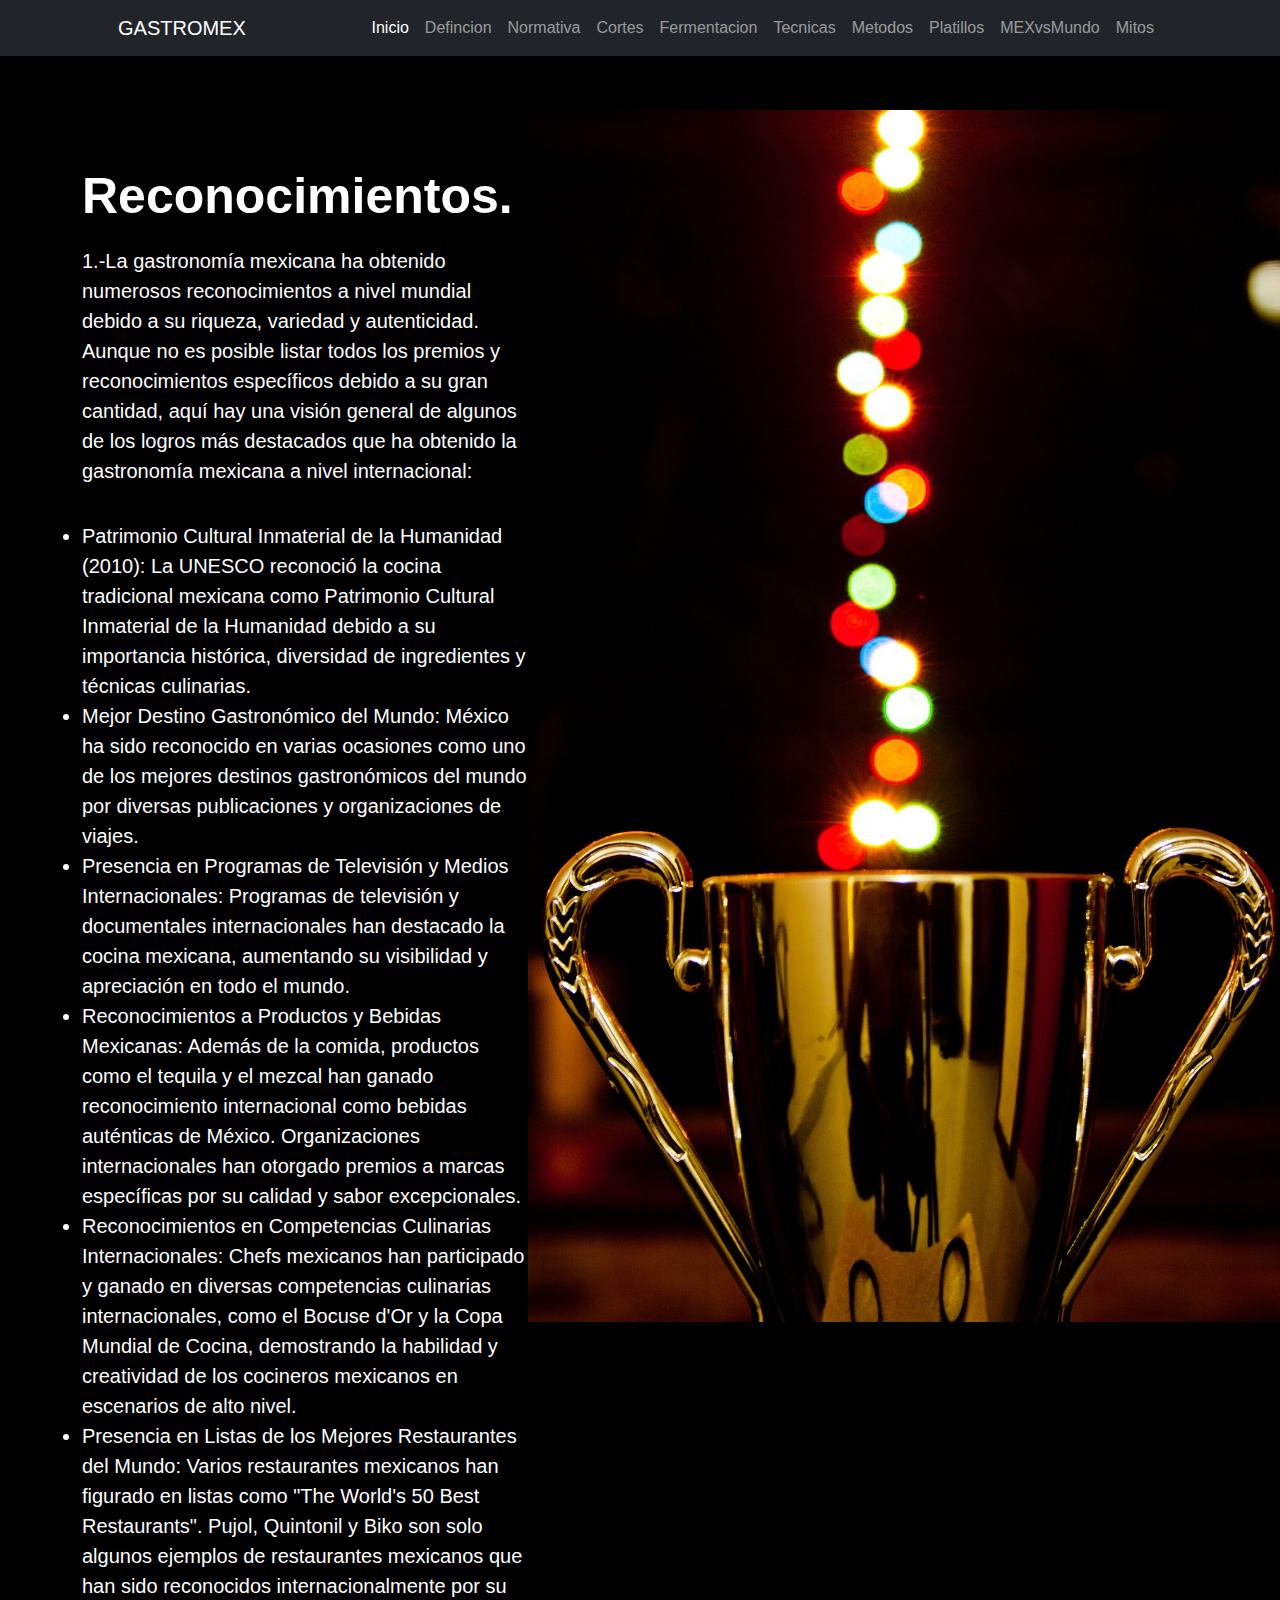
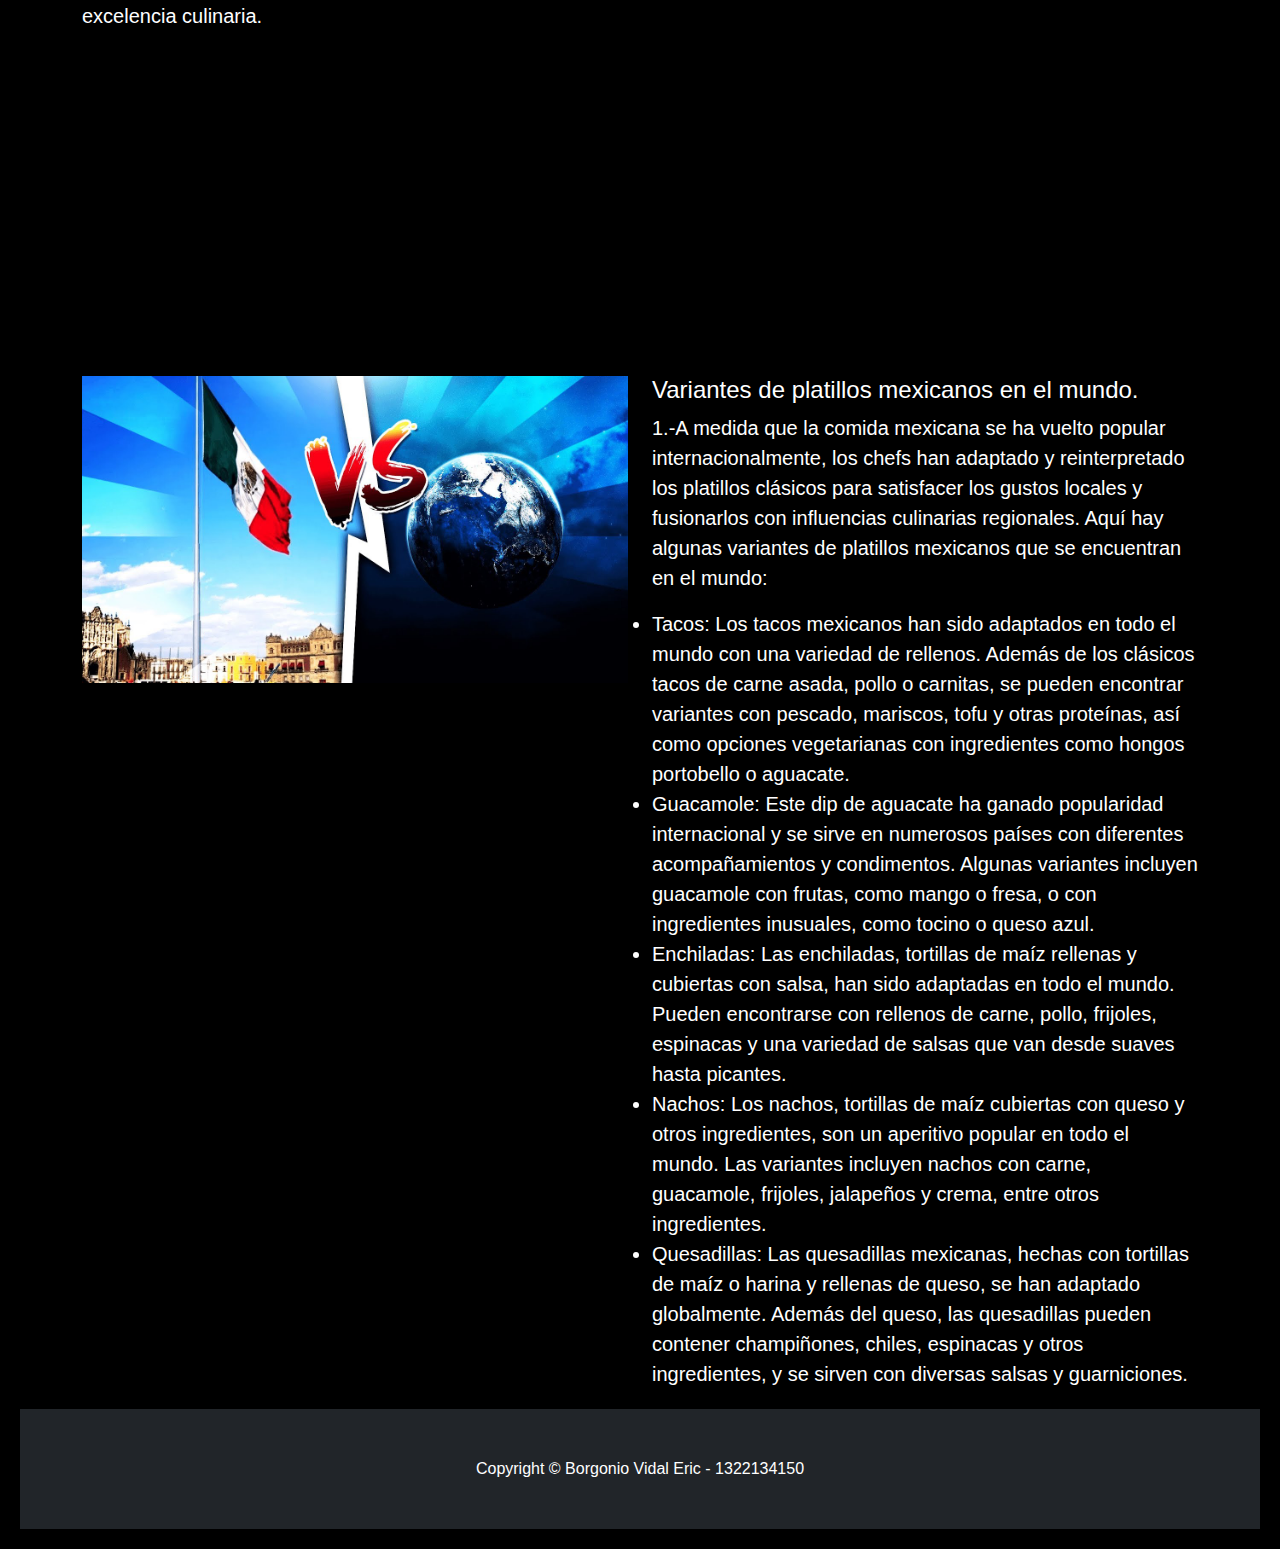
<file: MEXvsMundo.html>
<!DOCTYPE html>
<html lang="es">
    <head>
        <meta charset="utf-8" />
        <meta name="viewport" content="width=device-width, initial-scale=1, shrink-to-fit=no" />
        <meta name="description" content="" />
        <meta name="author" content="" />
        <title>GASTROMEX</title>
        <!-- Favicon-->
        <link rel="icon" type="image/x-icon" href="assets/favicon.ico" />
        <!-- Bootstrap icons-->
        <link href="https://cdn.jsdelivr.net/npm/bootstrap-icons@1.4.1/font/bootstrap-icons.css" rel="stylesheet" />
        <!-- Core theme CSS (includes Bootstrap)-->
        <link href="styles.css" rel="stylesheet" />
    </head>
    <body>
        <!-- Responsive navbar-->
        <nav class="navbar navbar-expand-lg navbar-dark bg-dark">
          <div class="container px-lg-5">
              <a class="navbar-brand" href="/index.html">GASTROMEX</a>
              <button class="navbar-toggler" type="button" data-bs-toggle="collapse" data-bs-target="#navbarSupportedContent" aria-controls="navbarSupportedContent" aria-expanded="false" aria-label="Toggle navigation"><span class="navbar-toggler-icon"></span></button>
              <div class="collapse navbar-collapse" id="navbarSupportedContent">
                  <ul class="navbar-nav ms-auto mb-2 mb-lg-0">
                      <li class="nav-item"><a class="nav-link active" aria-current="page" href="index.html">Inicio</a></li>
                      <li class="nav-item"><a class="nav-link" href="Definicion.html">Defincion</a></li>
                      <li class="nav-item"><a class="nav-link" href="Normativa.html">Normativa</a></li>
                      <li class="nav-item"><a class="nav-link" href="Cortes.html">Cortes</a></li>
                      <li class="nav-item"><a class="nav-link" href="Fermentacion.html">Fermentacion</a></li>
                      <li class="nav-item"><a class="nav-link" href="Tecnicas.html">Tecnicas</a></li>
                      <li class="nav-item"><a class="nav-link" href="Metodos.html">Metodos</a></li>
                      <li class="nav-item"><a class="nav-link" href="Platillos.html">Platillos</a></li>
                      <li class="nav-item"><a class="nav-link" href="MEXvsMundo.html">MEXvsMundo</a></li>
                      <li class="nav-item"><a class="nav-link" href="Mitos.html">Mitos</a></li>
                     <!-- <li class="nav-item"><a class="nav-link" href="parsonalización.html">personalización</a></li>-->
                  </ul>
              </div>
          </div>
      </nav>
        <header class="pageout">
          <section class="hero_section ">
            <div class="hero-container container">
              <div class="hero_detail-box">
                <h1>Reconocimientos.</h1>
            <p class="lead">1.-La gastronomía mexicana ha obtenido numerosos reconocimientos a nivel mundial debido a su riqueza, variedad y autenticidad. Aunque no es posible listar todos los premios y reconocimientos específicos debido a su gran cantidad, aquí hay una visión general de algunos de los logros más destacados que ha obtenido la gastronomía mexicana a nivel internacional:</p>
            <li class="lead">Patrimonio Cultural Inmaterial de la Humanidad (2010): La UNESCO reconoció la cocina tradicional mexicana como Patrimonio Cultural Inmaterial de la Humanidad debido a su importancia histórica, diversidad de ingredientes y técnicas culinarias.</li>
            <li class="lead">Mejor Destino Gastronómico del Mundo: México ha sido reconocido en varias ocasiones como uno de los mejores destinos gastronómicos del mundo por diversas publicaciones y organizaciones de viajes.</li>
            <li class="lead">Presencia en Programas de Televisión y Medios Internacionales: Programas de televisión y documentales internacionales han destacado la cocina mexicana, aumentando su visibilidad y apreciación en todo el mundo.</li>
            <li class="lead">Reconocimientos a Productos y Bebidas Mexicanas: Además de la comida, productos como el tequila y el mezcal han ganado reconocimiento internacional como bebidas auténticas de México. Organizaciones internacionales han otorgado premios a marcas específicas por su calidad y sabor excepcionales.</li>
            <li class="lead">Reconocimientos en Competencias Culinarias Internacionales: Chefs mexicanos han participado y ganado en diversas competencias culinarias internacionales, como el Bocuse d'Or y la Copa Mundial de Cocina, demostrando la habilidad y creatividad de los cocineros mexicanos en escenarios de alto nivel.</li>
            <li class="lead">Presencia en Listas de los Mejores Restaurantes del Mundo: Varios restaurantes mexicanos han figurado en listas como "The World's 50 Best Restaurants". Pujol, Quintonil y Biko son solo algunos ejemplos de restaurantes mexicanos que han sido reconocidos internacionalmente por su excelencia culinaria.</li>
                
              </div>
              <div class="hero_img-container">
                <div>
                  <img src="image/reconocimientos.jpg" alt="" class="img-fluid">
                </div>
              </div>
            </div>
          </section>

          <section class="about_section">
            <div class="container">
              <div class="row">
                <div class="col-md-6">
                  <div class="about_img-container">
                    <img src="image/Tema 8.jpg" alt="">
                  </div>
                </div>
                <div class="col-md-6">
                  <div class="about_detail-box">
                    <h1>Variantes de platillos mexicanos en el mundo.</h1>
            <p class="lead">1.-A medida que la comida mexicana se ha vuelto popular internacionalmente, los chefs han adaptado y reinterpretado los platillos clásicos para satisfacer los gustos locales y fusionarlos con influencias culinarias regionales. Aquí hay algunas variantes de platillos mexicanos que se encuentran en el mundo:</p>
            <li class="lead">Tacos: Los tacos mexicanos han sido adaptados en todo el mundo con una variedad de rellenos. Además de los clásicos tacos de carne asada, pollo o carnitas, se pueden encontrar variantes con pescado, mariscos, tofu y otras proteínas, así como opciones vegetarianas con ingredientes como hongos portobello o aguacate.</li>
            <li class="lead">Guacamole: Este dip de aguacate ha ganado popularidad internacional y se sirve en numerosos países con diferentes acompañamientos y condimentos. Algunas variantes incluyen guacamole con frutas, como mango o fresa, o con ingredientes inusuales, como tocino o queso azul.</li>
            <li class="lead">Enchiladas: Las enchiladas, tortillas de maíz rellenas y cubiertas con salsa, han sido adaptadas en todo el mundo. Pueden encontrarse con rellenos de carne, pollo, frijoles, espinacas y una variedad de salsas que van desde suaves hasta picantes.</li>
            <li class="lead">Nachos: Los nachos, tortillas de maíz cubiertas con queso y otros ingredientes, son un aperitivo popular en todo el mundo. Las variantes incluyen nachos con carne, guacamole, frijoles, jalapeños y crema, entre otros ingredientes.</li>
            <li class="lead">Quesadillas: Las quesadillas mexicanas, hechas con tortillas de maíz o harina y rellenas de queso, se han adaptado globalmente. Además del queso, las quesadillas pueden contener champiñones, chiles, espinacas y otros ingredientes, y se sirven con diversas salsas y guarniciones.</li>
                  </div>
                </div>
              </div>
            </div>
          </section>


     <footer class="py-5 bg-dark">
      <div class="container"><p class="m-0 text-center text-white">Copyright &copy; Borgonio Vidal Eric - 1322134150</p></div>
  </footer>
    </body>
</html>
</file>
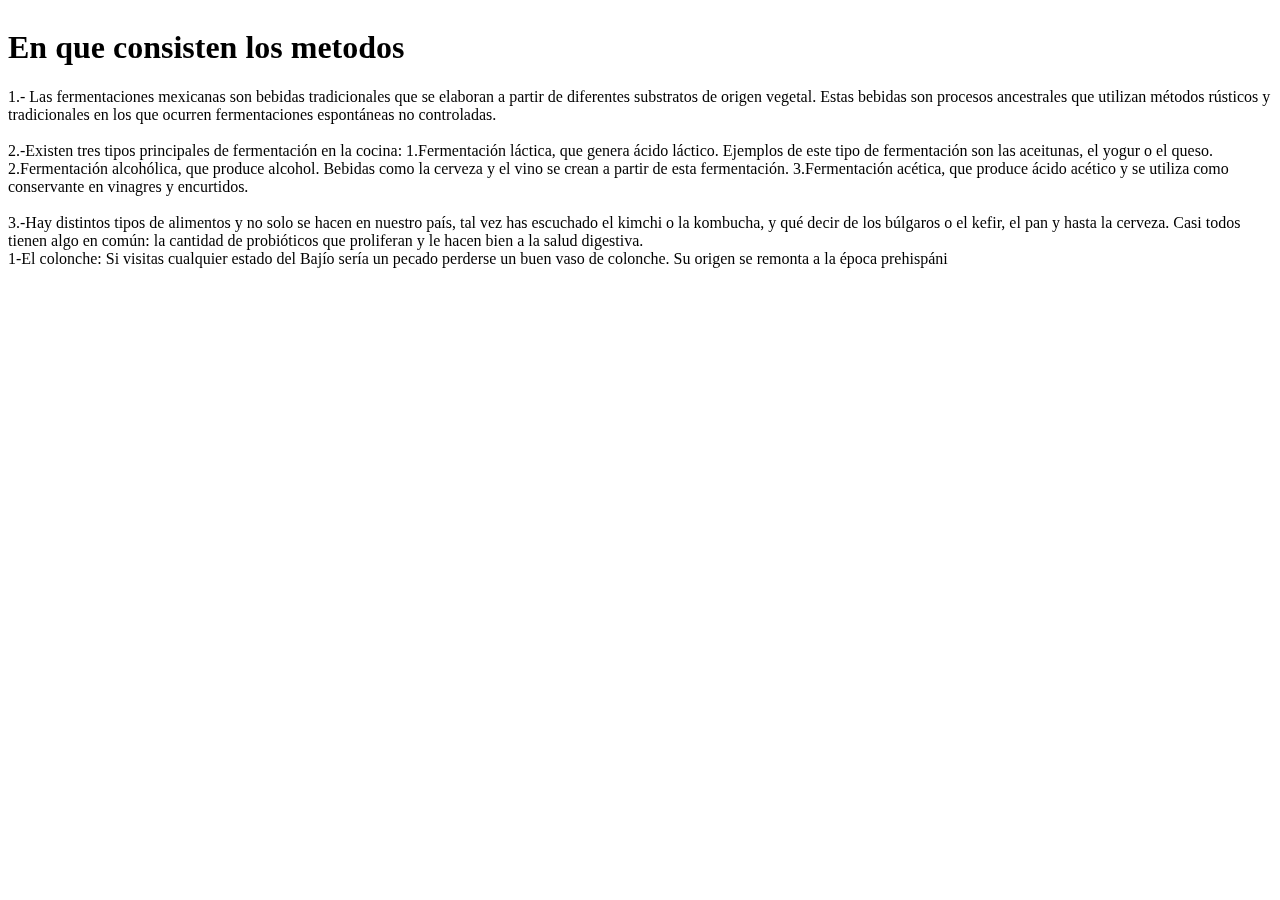
<file: mitos.html>
<!DOCTYPE html>
<html lang="en">

<head>
    <meta charset="UTF-8">
    <meta name="viewport" content="width=device-width, initial-scale=1.0">
    <link rel="stylesheet" href="./styles/metodos.css">
    <link rel="stylesheet" href="https://unpkg.com/swiper/swiper-bundle.min.css">
<script src="https://unpkg.com/swiper/swiper-bundle.min.js"></script>
    <title>Document</title>
</head>

<body>
    <div class="swiper-container">
        <div class="swiper-wrapper">
           
            <div class="swiper-slide">
                <!-- Contenido de la diapositiva 2 -->
                <h1>En que consisten los metodos</h1>
                <p>1.- Las fermentaciones mexicanas son bebidas tradicionales que se elaboran a partir de diferentes substratos de origen vegetal. Estas bebidas son procesos ancestrales que utilizan métodos rústicos y tradicionales en los que ocurren fermentaciones espontáneas no controladas. <br><br>

                  2.-Existen tres tipos principales de fermentación en la cocina:
                      1.Fermentación láctica, que genera ácido láctico. Ejemplos de este tipo de fermentación son las aceitunas, el yogur o el queso.
                      2.Fermentación alcohólica, que produce alcohol. Bebidas como la cerveza y el vino se crean a partir de esta fermentación.
                      3.Fermentación acética, que produce ácido acético y se utiliza como conservante en vinagres y encurtidos. <br><br>
                  
                  3.-Hay distintos tipos de alimentos y no solo se hacen en nuestro país, tal vez has escuchado el kimchi o la kombucha, y qué decir de los búlgaros o el kefir, el pan y hasta la cerveza. Casi todos tienen algo en común: la cantidad de probióticos que proliferan y le hacen bien a la salud digestiva. <br>
                    1-El colonche: Si visitas cualquier estado del Bajío sería un pecado perderse un buen vaso de colonche. Su origen se remonta a la época prehispáni
</file>
<file: style1.css>
*{
    box-sizing: border-box;
}

html{
    scroll-behavior: smooth;
}

body{
    font-family: 'Roboto', sans-serif;
    margin: 0;
}


section a {
    font-size: 1.25em;
    font-weight: bold;
    padding: 10px 30px;
    border-radius: 5px;
    border: 2px solid rgba(0,0,0,0.3);
    box-shadow: 2px 2px 10px rgba(0,0,0,0.5);
    color: aliceblue;
    background-color: #3cce43;
}

section a:hover{
    background-color: #09ac00;
}

.container{
    max-width: 1400px;
    margin: auto;
}

.color-acento{ color:blueviolet; }

header{
    background-color: rgb(49, 49, 49);
    
}

header .logo{
    margin: 0;
    padding: 15px 30px;
    font-weight: bold;
    color: rgb(255, 255, 255);
    font-size: 1.6em;
}

header .container{
    display: flex;
    flex-direction: column;
    align-items: center;
}


header a{
    padding: 5px 12px;
    text-decoration: none;
    font-weight: bold;
    color: black;
}

header a:hover{
    color: blueviolet;
}

#hero{
    display: flex;
    align-items: center;
    justify-content: center;
    text-align: center;
    flex-direction: column;
    height: 90vh;
    background-color: #4e4f50;
    background-repeat: no-repeat;
    background-size: cover;
    background-position: center center;
}

#hero h1{
    color: white;
}

#hero a{
    font-size: 1.75em;
}



#final a{
    font-size: 5vw;
}

    header .container{
        flex-direction: row;
        justify-content: space-between;
    }

    header nav{
        flex-direction: row;
        padding-bottom: 0;
        padding-right: 20px;
    }

    #hero h1{
        font-size: 5em;
    }

    #final section a{
        font-size: 2em;
    }

@media (min-width: 1200px) {
    #caracteristicas{
        background-position-x: calc(100vw - 800px);
    }
}

/* common style for some sections */
.common_style>section {
    padding: 50px 0;
  }
  
  .common_style .row {
    align-items: center;
  }
  
  .common_style h3 {
    font-weight: 600;
    color: #151516;
  }
  
  .common_style p {
    font-weight: 600;
    color: #4e4f50;
    margin: 30px 0 50px 0;
  }
  
  .common_style img {
    width: 100%;
  }
  
  
  /* end common style */
  
  
  /* about section */
  .about_section {
    text-align: right;
  }
  
  .about_section a {
    background-color: #6ebca8;
    color: #fefeff;
  }
  
  /* end about section */


  /* admission section */


.admission_section a {
    background-color: #fdd31d;
    color: #fefeff;
  }
  
  /* end admission section */

  /* why section */

.why_section {
    text-align: right;
  }
  
  .why_section a {
    background-color: #6ebca8;
    color: #fefeff;
  }
  
  /* end why section */
  
  /* determine section */
  
  
  .determine_section a {
    background-color: #fdd31d;
    color: #fefeff;
  }
  
  
  /* end determine section */
</file>
<file: styles/metodos.css>
<!DOCTYPE html>
<html lang="en">

<head>
    <meta charset="UTF-8">
    <meta name="viewport" content="width=device-width, initial-scale=1.0">
    <link rel="stylesheet" href="./styles/metodos.css">
    <link rel="stylesheet" href="https://unpkg.com/swiper/swiper-bundle.min.css">
<script src="https://unpkg.com/swiper/swiper-bundle.min.js"></script>
    <title>Document</title>
</head>

<body>
    <div class="swiper-container">
        <div class="swiper-wrapper">
           
            <div class="swiper-slide">
                <!-- Contenido de la diapositiva 2 -->
                <h1>En que consisten los metodos</h1>
                <p>1.- Las fermentaciones mexicanas son bebidas tradicionales que se elaboran a partir de diferentes substratos de origen vegetal. Estas bebidas son procesos ancestrales que utilizan métodos rústicos y tradicionales en los que ocurren fermentaciones espontáneas no controladas. <br><br>

                  2.-Existen tres tipos principales de fermentación en la cocina:
                      1.Fermentación láctica, que genera ácido láctico. Ejemplos de este tipo de fermentación son las aceitunas, el yogur o el queso.
                      2.Fermentación alcohólica, que produce alcohol
</file>
